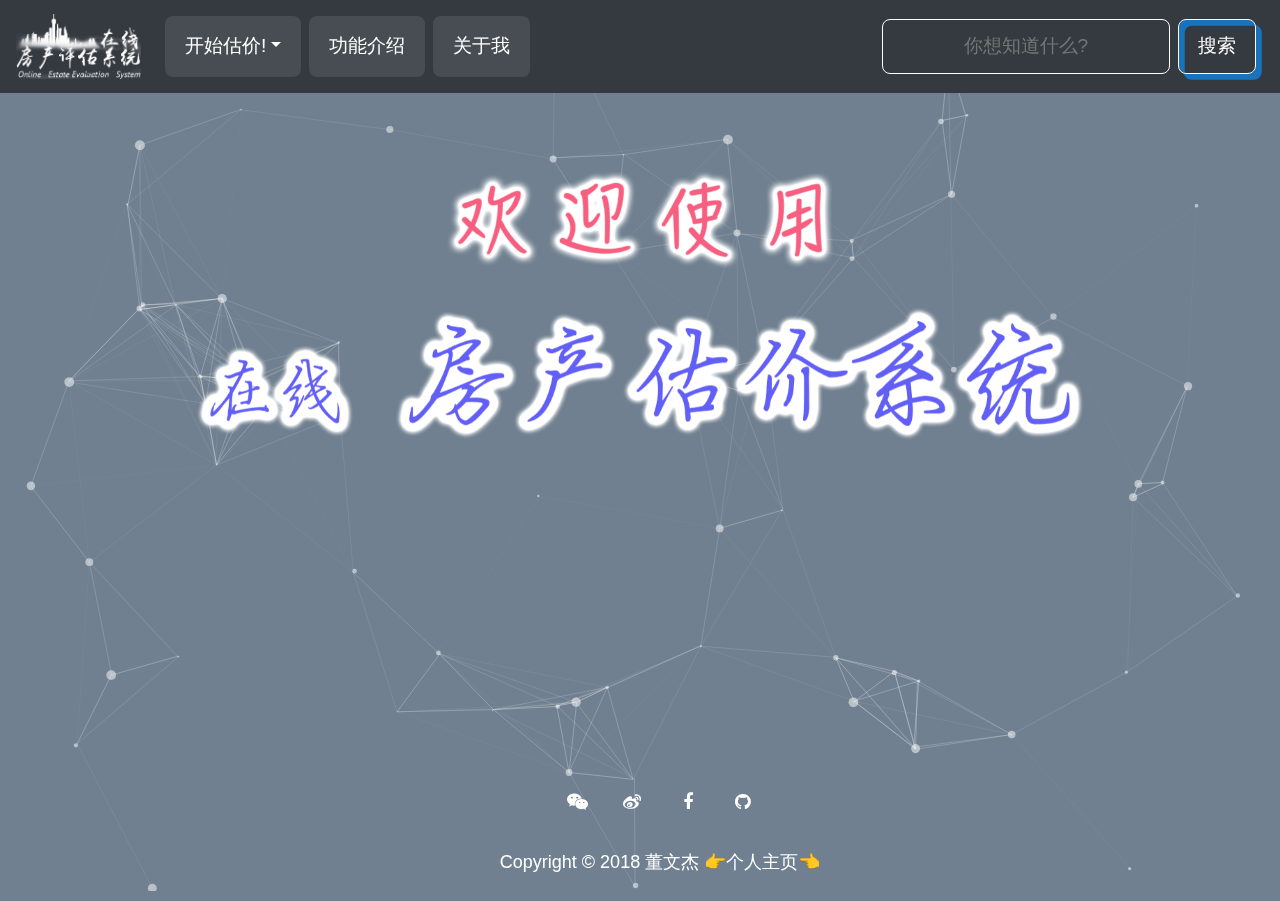
<file: EstateEvaluationOnline/index.html>
<!DOCTYPE html>
<html lang="en">
<head>
    <title>欢迎使用 在线房产估价系统！</title>
    <meta charset="utf-8"></meta>
    <meta name="viewport" content="width=device-width, initial-scale=1.0">
    <link rel="stylesheet" href="css/font-awesome.min.css">
    <link rel="stylesheet" href="css/bootstrap.min.css">
    <link rel="stylesheet" href="css/templatemo-style.css">
    <link rel="stylesheet" href="css/mycss.css">
    <link rel="stylesheet" href="css/buttons.css">
    <style> body {background: slategray;}</style>
    <script src="js/jquery-3.3.1.min.js"></script>
    <script src="js/bootstrap.min.js"></script>
    <link rel="stylesheet" type="text/css" href="css/button/component.css" />
    <script src="js/myjs.js" type="text/javascript"></script>
    <!--<script src="js/bootstrap.min.js"></script>-->
</head>




<body>
<header class="sticky-top fixed-top">
    <nav class="navbar navbar-expand-md bg-dark" role="navigation" >
        <a class="navbar-brand" href="index.html" >
            <img src="resources/logo.png" alt="Logo" style="width:125px">
        </a>

        <!--缩小页面时展示导航栏-->
        <button class="navbar-toggler" type="button" data-toggle="collapse" data-target="#navbarCollapse"
                aria-controls="navbarCollapse" aria-expanded="false" aria-label="Toggle navigation">
            <span class="navbar-toggler-icon"></span>
        </button>

        <div class="collapse navbar-collapse my-2 mr-2 sticky-top" id="navbarCollapse">
            <ul class="navbar-nav mr-auto">

                <!-- Dropdown -->
                <li class="ml-2 nav-item my-navibutton  " >
                    <a class="nav-link dropdown-toggle raise " href="index.html" id="navbardrop" data-toggle="dropdown">开始估价!</a>
                    <div class="dropdown-menu">
                        <a class="dropdown-item " href="elementary.html" style="font-size: larger">基础版</a>
                        <a class="dropdown-item " href="professional.html" style="font-size: larger">专家版</a>
                    </div>
                </li>

                <li class="ml-2 nav-item my-navibutton raise" >
                    <a class="nav-link" href="introduction.html" >功能介绍</a>
                </li>
                <li class="ml-2 nav-item my-navibutton raise" >
                    <a class="nav-link" href="http://144.168.62.45" >关于我</a>
                </li>
            </ul>

            <form class="form-inline">
                <input class="my-form-control col-auto mr-2" type="text" placeholder="你想知道什么?" aria-label="Search"
                       style="text-align: center;" required/>
                <button class="btn my-form-control  offset " type="submit">搜索</button>
            </form>
        </div>
    </nav>
</header>
<div id="particles-js"></div>
<ul class="cb-slideshow">
    <li></li>
    <li></li>
    <li></li>
    <li></li>
    <li></li>
    <li></li>
</ul>



<div class="container  align-content-center ">
    <div class="h2 text-center mb-3" style=" color: #80bdff">
        <br><br>
        <img class="sticky-top" src="resources/欢迎使用.png" id="welcome" style="height: 35%; width: 35%;" >
        <br><br>
        <img class="sticky-top" src="resources/在线房产估价系统.png" id="online" style="height: 80%; width: 80%;">
        <script>
            var img = document.getElementById("welcome");
            img.style.display = "inline";
            // setTimeout(function() {img.style.display = "none";},200);
            // setTimeout(function() {img.style.display = "inline";},250);
        </script>
        <script>
            var img2 = document.getElementById("online");
            img2.style.display = "inline";
            setTimeout(function() {img2.style.display = "none";},1000);
            setTimeout(function() {img2.style.display = "inline";},1500);
            setTimeout(function() {img2.style.display = "none";},2000);
            setTimeout(function() {img2.style.display = "inline";},2500);
        </script>
    </div>

    <!--按钮涟漪效果-->
    <div style="height: 0; width: 0; position: absolute; visibility: hidden;" aria-hidden="true">
        <svg version="1.1" xmlns="http://www.w3.org/2000/svg" xmlns:xlink="http://www.w3.org/1999/xlink" focusable="false">
            <symbol id="ripply-scott" viewBox="0 0 100 100">
                <circle id="ripple-shape" cx="1" cy="1" r="1" />
            </symbol>
        </svg>
    </div>
</div>
<br>
<div id="container">
    <div class="container mb-2" style="width: 70%;">
        <div class="container sticky-top align-content-center text-center"
             style=" background-color: rgba(243, 250, 245, 0.22) !important; border-radius: 2.0rem;" >
            <img src="resources/选择身份.png" id="select" style="height: 55%; width: 55%;">
            <div class="row justify-content-center">
                <a href="elementary.html" >
                    <img src="resources/买卖房者.png" class="raise"  >
                </a>
                <!--style="height: 15%; width: 20%;"-->

                <div class="col-2"></div>

                <a href="professional.html">
                    <img src="resources/专业人员.png" class="raise" >
                </a>

            </div>
        </div>
    </div>
</div>



<script>
    var container = document.getElementById("container");
    container.style.display = "none";
    setTimeout(function() {container.style.display = "inline";},3000);
</script>

<div class="footer-link my-2">
    <p class="tm-social-icons-container text-xs-center">
        <a href="http://mp.weixin.qq.com" class="tm-social-link"><i class="fa fa-wechat"></i></a>
        <a href="#" class="tm-social-link"><i class="fa fa-weibo"></i></a>
        <a href="#" class="tm-social-link"><i class="fa fa-facebook"></i></a>
        <a href="https://github.com/dddwj" class="tm-social-link"><i class="fa fa-github"></i></a>
    </p>
    <p>Copyright © 2018 董文杰  <a href="http://144.168.62.45" target="_blank" title="Personal Website">👉个人主页👈</a> </p>
</div>




</body>


<script src="js/button/TweenMax.min.js"></script>
<script src="js/button/ripple-config.js"></script>

<script type="text/javascript" src="js/particles.js"></script>
<script type="text/javascript" src="js/app.js"></script>

</html>
</file>
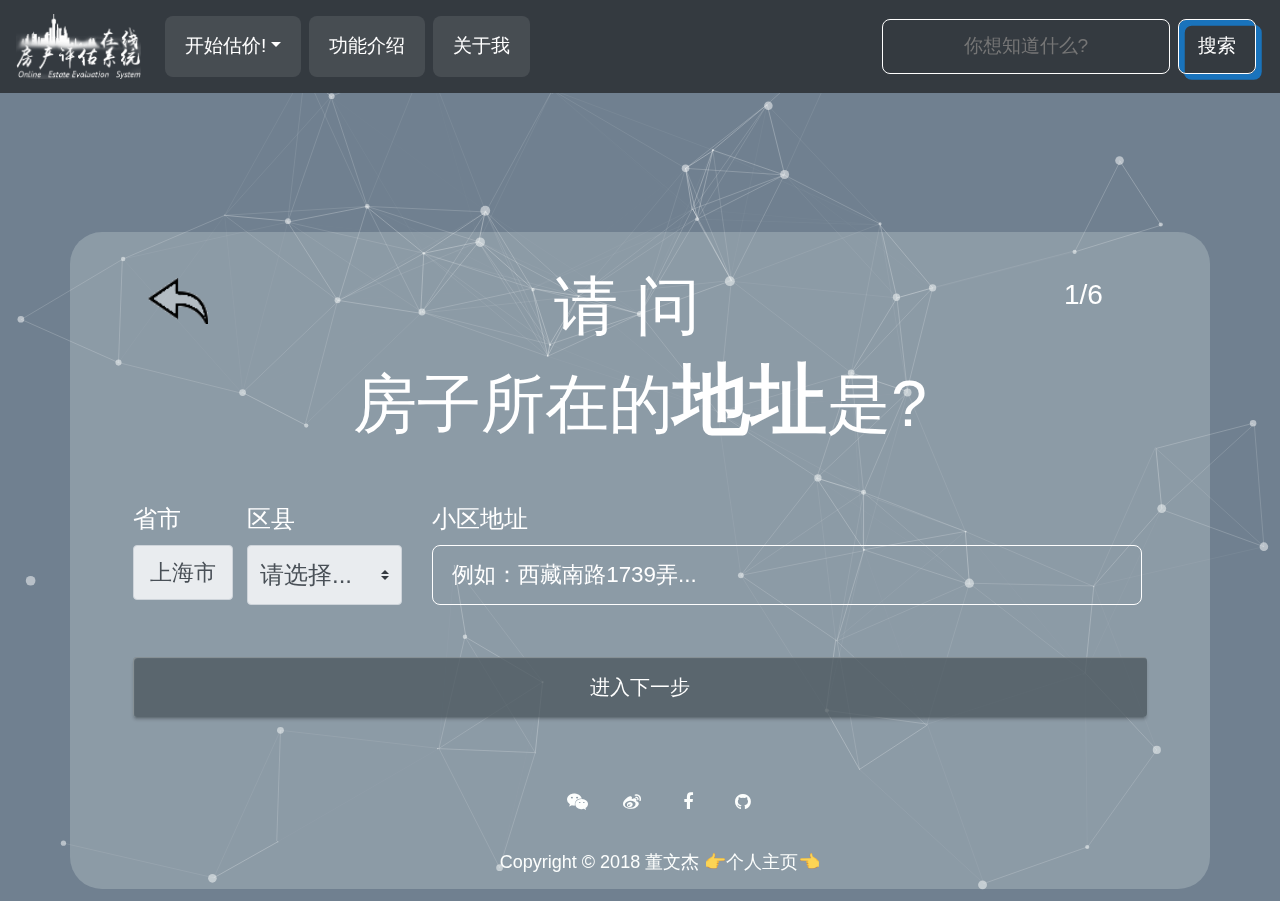
<file: EstateEvaluationOnline/elementary.html>
<!DOCTYPE html>
<html lang="en">
<head>
    <title>基础版 · 在线房产估价系统</title>
    <meta charset="utf-8"></meta>
    <meta name="viewport" content="width=device-width, initial-scale=1.0">
    <link rel="stylesheet" href="css/font-awesome.min.css">
    <link rel="stylesheet" href="css/bootstrap.min.css">
    <link rel="stylesheet" href="css/templatemo-style.css">
    <link rel="stylesheet" href="css/mycss.css">
    <link rel="stylesheet" href="css/buttons.css">
    <style> body {background: slategray;}</style>
    <script src="js/jquery-3.3.1.min.js"></script>
    <script src="js/bootstrap.min.js"></script>
    <link rel="stylesheet" type="text/css" href="css/button/component.css" />
    <script src="js/myjs.js" type="text/javascript"></script>
    <!--<script src="js/bootstrap.min.js"></script>-->
</head>




<body>
<header class="sticky-top fixed-top">
    <nav class="navbar navbar-expand-md bg-dark" role="navigation" >
        <a class="navbar-brand" href="index.html" >
            <img src="resources/logo.png" alt="Logo" style="width:125px">
        </a>

        <!--缩小页面时展示导航栏-->
        <button class="navbar-toggler" type="button" data-toggle="collapse" data-target="#navbarCollapse"
                aria-controls="navbarCollapse" aria-expanded="false" aria-label="Toggle navigation">
            <span class="navbar-toggler-icon"></span>
        </button>

        <div class="collapse navbar-collapse my-2 mr-2 sticky-top" id="navbarCollapse">
            <ul class="navbar-nav mr-auto">

                <!-- Dropdown -->
                <li class="ml-2 nav-item my-navibutton  text-center" >
                    <a class="nav-link dropdown-toggle raise " href="index.html" id="navbardrop" data-toggle="dropdown">开始估价!</a>
                    <div class="dropdown-menu">
                        <a class="dropdown-item " href="elementary.html" style="font-size: larger">基础版</a>
                        <a class="dropdown-item " href="professional.html" style="font-size: larger">专家版</a>
                    </div>
                </li>

                <li class="ml-2 nav-item my-navibutton raise" >
                    <a class="nav-link" href="introduction.html" >功能介绍</a>
                </li>
                <li class="ml-2 nav-item my-navibutton raise" >
                    <a class="nav-link" href="http://144.168.62.45" >关于我</a>
                </li>
            </ul>

            <form class="form-inline">
                <input class="my-form-control col-auto mr-2" type="text" placeholder="你想知道什么?" aria-label="Search"
                       style="text-align: center;" required/>
                <button class="btn my-form-control  offset " type="submit">搜索</button>
            </form>
        </div>
    </nav>
</header>
<div id="particles-js"></div>
<ul class="cb-slideshow">
    <li></li>
    <li></li>
    <li></li>
    <li></li>
    <li></li>
    <li></li>
</ul>



<div class="container  align-content-center ">
    <div class="h2 text-center mb-3" style=" color: #80bdff">
        <br><br>
        <!--<h2 class="">欢迎使用</h2>-->
        <!--<h2>在线房产估价系统 · 基础版</h2>-->
        <h2></h2><h2></h2>
        <br>
        <!--按钮涟漪效果-->
        <div style="height: 0; width: 0; position: absolute; visibility: hidden;" aria-hidden="true">
            <svg version="1.1" xmlns="http://www.w3.org/2000/svg" xmlns:xlink="http://www.w3.org/1999/xlink" focusable="false">
                <symbol id="ripply-scott" viewBox="0 0 100 100">
                    <circle id="ripple-shape" cx="1" cy="1" r="1" />
                </symbol>
            </svg>
        </div>
    </div>

</div>



<div class="container sticky-top align-content-center" style="background-color: rgba(243, 250, 245, 0.22) !important; border-radius: 2.0rem;" >
    <br>
    <div class="form-section ">
            <div>
                <div class="text-center mb-5">
                   <div class="row ml-5">
                       <div class="col-1" style="padding-top: 10px">
                           <a class="" href="index.html" >
                               <img src="resources/goBack.png" alt="goBack" style="width:60px">
                           </a>
                       </div>
                       <div class="col-9 mr-2">
                           <h1>
                               请 问
                           </h1>
                       </div>
                       <div class="col-1 " style="padding-top: 10px">
                           <h3>
                               1/6
                           </h3>
                       </div>

                   </div>

                    <h1>房子所在的<label style="font-weight: bold; font-size: larger">地址</label>是?</h1>
                </div>
            </div>


        <form class="form-horizontal" action="elementary2.html" method="post">
            <div class="row ml-5 mr-5 mb-5" style="width:100%;">
                <div class="" >
                    <label for="address" style="/*text-align: right; width:100%;*/">省市</label>
                    <div class="input-group-prepend ">
                        <!--<span class="input-group-text"  style="line-height:45px; font-size: inherit;">上海市</span>-->
                        <span class="my-input-group-text">上海市</span>
                    </div>
                </div>

                <div class="col-2" >
                    <label for="state" style="/*text-align: right; width:100%;*/">区县</label>
                    <select class="custom-select"  style="height:60px; background-color:#e9ecef;" id="state" required="" align="right" required/>
                        <option value="">请选择...</option>
                        <option>黄浦区</option>
                        <option>卢湾区</option>
                        <option>徐汇区</option>
                        <option>奉贤区</option>
                    </select>
                </div>

                <div class="col-8">
                    <label for="address">小区地址</label>
                    <input type="text" class="form-control" id="address" placeholder="例如：西藏南路1739弄..." value=""
                           style="/*width:100%;*/" required/>
                </div>
                <br><br><br>
            </div>

            <div class="row ml-5 mr-5">
                <button type="submit" class="btn-primary btn-lg  button" style="height: 60px; width:100%; background-color: rgba(73,86,92,0.75);
                border-color: rgba(73,86,92,0.75); " id="js-ripple-btn">进入下一步
                    <svg class="ripple-obj" id="js-ripple">
                        <use height="100" width="100" xlink:href="#ripply-scott" class="js-ripple"></use>
                    </svg>
                </button>
            </div>
        </form>
        <br><br>
    </div>
</div>



<div class="footer-link my-2">
    <p class="tm-social-icons-container text-xs-center">
        <a href="http://mp.weixin.qq.com" class="tm-social-link"><i class="fa fa-wechat"></i></a>
        <a href="#" class="tm-social-link"><i class="fa fa-weibo"></i></a>
        <a href="#" class="tm-social-link"><i class="fa fa-facebook"></i></a>
        <a href="https://github.com/dddwj" class="tm-social-link"><i class="fa fa-github"></i></a>
    </p>
    <p>Copyright © 2018 董文杰  <a href="http://144.168.62.45" target="_blank" title="Personal Website">👉个人主页👈</a> </p>
</div>




</body>


<script src="js/button/TweenMax.min.js"></script>
<script src="js/button/ripple-config.js"></script>

<script type="text/javascript" src="js/particles.js"></script>
<script type="text/javascript" src="js/app.js"></script>

</html>
</file>
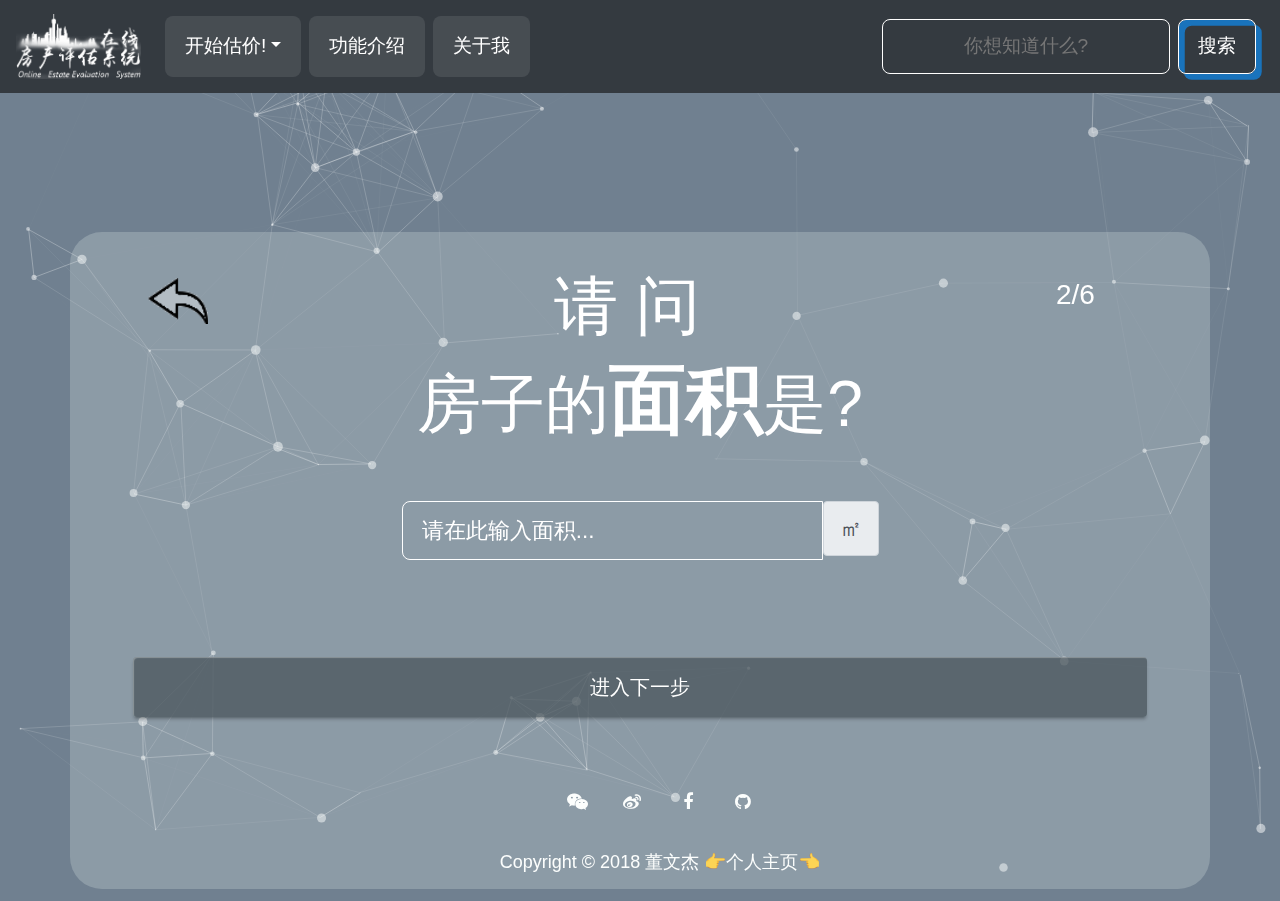
<file: EstateEvaluationOnline/elementary2.html>
<!DOCTYPE html>
<html lang="en">
<head>
    <title>基础版 · 在线房产估价系统</title>
    <meta charset="utf-8"></meta>
    <meta name="viewport" content="width=device-width, initial-scale=1.0">
    <link rel="stylesheet" href="css/font-awesome.min.css">
    <link rel="stylesheet" href="css/bootstrap.min.css">
    <link rel="stylesheet" href="css/templatemo-style.css">
    <link rel="stylesheet" href="css/mycss.css">
    <link rel="stylesheet" href="css/buttons.css">
    <style> body {background: slategray;}</style>
    <script src="js/jquery-3.3.1.min.js"></script>
    <script src="js/bootstrap.min.js"></script>
    <link rel="stylesheet" type="text/css" href="css/button/component.css" />
    <script src="js/myjs.js" type="text/javascript"></script>
    <!--<script src="js/bootstrap.min.js"></script>-->
</head>




<body>
<header class="sticky-top fixed-top">
    <nav class="navbar navbar-expand-md bg-dark" role="navigation" >
        <a class="navbar-brand" href="index.html" >
            <img src="resources/logo.png" alt="Logo" style="width:125px">
        </a>

        <!--缩小页面时展示导航栏-->
        <button class="navbar-toggler" type="button" data-toggle="collapse" data-target="#navbarCollapse"
                aria-controls="navbarCollapse" aria-expanded="false" aria-label="Toggle navigation">
            <span class="navbar-toggler-icon"></span>
        </button>

        <div class="collapse navbar-collapse my-2 mr-2 sticky-top" id="navbarCollapse">
            <ul class="navbar-nav mr-auto">

                <!-- Dropdown -->
                <li class="ml-2 nav-item my-navibutton  " >
                    <a class="nav-link dropdown-toggle raise " href="index.html" id="navbardrop" data-toggle="dropdown">开始估价!</a>
                    <div class="dropdown-menu">
                        <a class="dropdown-item " href="elementary.html" style="font-size: larger">基础版</a>
                        <a class="dropdown-item " href="professional.html" style="font-size: larger">专家版</a>
                    </div>
                </li>

                <li class="ml-2 nav-item my-navibutton raise" >
                    <a class="nav-link" href="introduction.html" >功能介绍</a>
                </li>
                <li class="ml-2 nav-item my-navibutton raise" >
                    <a class="nav-link" href="http://144.168.62.45" >关于我</a>
                </li>
            </ul>

            <form class="form-inline">
                <input class="my-form-control col-auto mr-2" type="text" placeholder="你想知道什么?" aria-label="Search"
                       style="text-align: center;" required/>
                <button class="btn my-form-control  offset " type="submit">搜索</button>
            </form>
        </div>
    </nav>
</header>
<div id="particles-js"></div>
<ul class="cb-slideshow">
<li></li>
<li></li>
<li></li>
<li></li>
<li></li>
<li></li>
</ul>



<div class="container  align-content-center ">
    <div class="h2 text-center mb-3" style=" color: #80bdff">
        <br><br>
        <!--<h2 class="">欢迎使用</h2>-->
        <!--<h2>在线房产估价系统 · 基础版</h2>-->
        <h2></h2><h2></h2>
        <br>
        <!--按钮涟漪效果-->
        <div style="height: 0; width: 0; position: absolute; visibility: hidden;" aria-hidden="true">
            <svg version="1.1" xmlns="http://www.w3.org/2000/svg" xmlns:xlink="http://www.w3.org/1999/xlink" focusable="false">
                <symbol id="ripply-scott" viewBox="0 0 100 100">
                    <circle id="ripple-shape" cx="1" cy="1" r="1" />
                </symbol>
            </svg>
        </div>
    </div>

</div>



<div class="container sticky-top align-content-center" style="background-color: rgba(243, 250, 245, 0.22) !important; border-radius: 2.0rem;" >
    <br>
    <div class="form-section ">
        <div>
            <div class="text-center mb-5">
                <div class="row ml-5">
                    <div class="col-1" style="padding-top: 10px">
                        <a class="" href="elementary.html" >
                            <img src="resources/goBack.png" alt="goBack" style="width:60px">
                        </a>
                    </div>
                    <div class="col-9">
                        <h1>
                            请 问
                        </h1>
                    </div>
                    <div class="col-1 " style="padding-top: 10px">
                        <h3>
                            2/6
                        </h3>
                    </div>
                </div>

                <h1>房子的<label style="font-weight: bold; font-size: larger">面积</label>是?</h1>
            </div>
        </div>


        <form class="form-horizontal" action="elementary3.html" method="post">
            <div class="row ml-5 mr-5 mb-5 justify-content-center" style="">
                <div class="input-group col-6">
                    <input type="number" class="form-control justify-content-center" id="square" placeholder="请在此输入面积..." value=""
                           style="height: 55%" required/>
                    <span class="my-input-group-text">㎡</span>
                </div>
                <br><br><br>
            </div>

            <div class="row ml-5 mr-5">
                <button type="submit" class="btn-primary btn-lg  button" style="height: 60px; width:100%; background-color: rgba(73,86,92,0.75);
                border-color: rgba(73,86,92,0.75); " id="js-ripple-btn"  >进入下一步
                    <svg class="ripple-obj" id="js-ripple">
                        <use height="100" width="100" xlink:href="#ripply-scott" class="js-ripple"></use>
                    </svg>
                </button>
            </div>
        </form>
        <br><br>
    </div>
</div>



<div class="footer-link my-2">
    <p class="tm-social-icons-container text-xs-center">
        <a href="http://mp.weixin.qq.com" class="tm-social-link"><i class="fa fa-wechat"></i></a>
        <a href="#" class="tm-social-link"><i class="fa fa-weibo"></i></a>
        <a href="#" class="tm-social-link"><i class="fa fa-facebook"></i></a>
        <a href="https://github.com/dddwj" class="tm-social-link"><i class="fa fa-github"></i></a>
    </p>
    <p>Copyright © 2018 董文杰  <a href="http://144.168.62.45" target="_blank" title="Personal Website">👉个人主页👈</a> </p>
</div>




</body>


<script src="js/button/TweenMax.min.js"></script>
<script src="js/button/ripple-config.js"></script>

<script type="text/javascript" src="js/particles.js"></script>
<script type="text/javascript" src="js/app.js"></script>

</html>
</file>
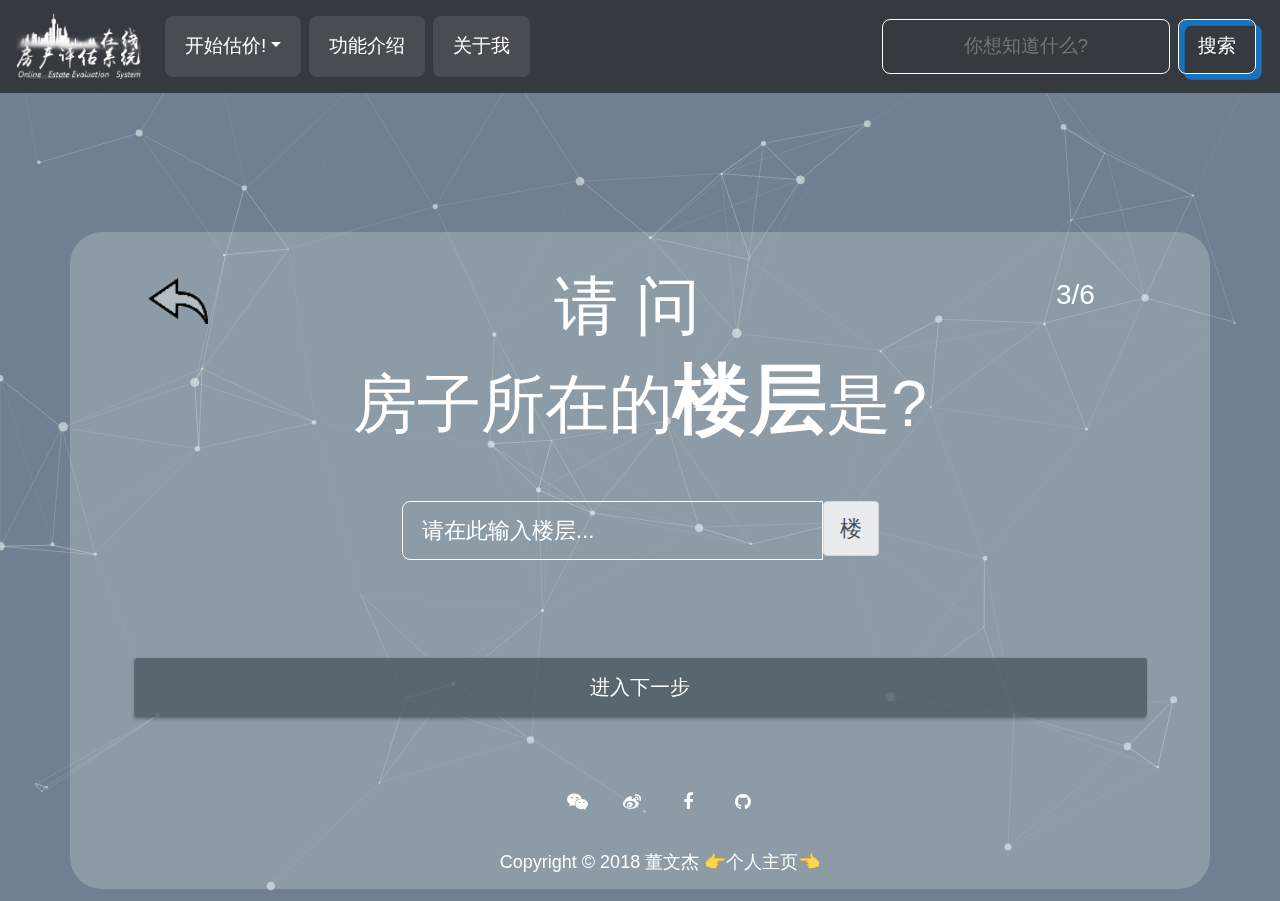
<file: EstateEvaluationOnline/elementary3.html>
<!DOCTYPE html>
<html lang="en">
<head>
    <title>基础版 · 在线房产估价系统</title>
    <meta charset="utf-8"></meta>
    <meta name="viewport" content="width=device-width, initial-scale=1.0">
    <link rel="stylesheet" href="css/font-awesome.min.css">
    <link rel="stylesheet" href="css/bootstrap.min.css">
    <link rel="stylesheet" href="css/templatemo-style.css">
    <link rel="stylesheet" href="css/mycss.css">
    <link rel="stylesheet" href="css/buttons.css">
    <style> body {background: slategray;}</style>
    <script src="js/jquery-3.3.1.min.js"></script>
    <script src="js/bootstrap.min.js"></script>
    <link rel="stylesheet" type="text/css" href="css/button/component.css" />
    <script src="js/myjs.js" type="text/javascript"></script>
    <!--<script src="js/bootstrap.min.js"></script>-->
</head>




<body>
<header class="sticky-top fixed-top">
    <nav class="navbar navbar-expand-md bg-dark" role="navigation" >
        <a class="navbar-brand" href="index.html" >
            <img src="resources/logo.png" alt="Logo" style="width:125px">
        </a>

        <!--缩小页面时展示导航栏-->
        <button class="navbar-toggler" type="button" data-toggle="collapse" data-target="#navbarCollapse"
                aria-controls="navbarCollapse" aria-expanded="false" aria-label="Toggle navigation">
            <span class="navbar-toggler-icon"></span>
        </button>

        <div class="collapse navbar-collapse my-2 mr-2 sticky-top" id="navbarCollapse">
            <ul class="navbar-nav mr-auto">

                <!-- Dropdown -->
                <li class="ml-2 nav-item my-navibutton  " >
                    <a class="nav-link dropdown-toggle raise " href="index.html" id="navbardrop" data-toggle="dropdown">开始估价!</a>
                    <div class="dropdown-menu">
                        <a class="dropdown-item " href="elementary.html" style="font-size: larger">基础版</a>
                        <a class="dropdown-item " href="professional.html" style="font-size: larger">专家版</a>
                    </div>
                </li>

                <li class="ml-2 nav-item my-navibutton raise" >
                    <a class="nav-link" href="introduction.html" >功能介绍</a>
                </li>
                <li class="ml-2 nav-item my-navibutton raise" >
                    <a class="nav-link" href="http://144.168.62.45" >关于我</a>
                </li>
            </ul>

            <form class="form-inline">
                <input class="my-form-control col-auto mr-2" type="text" placeholder="你想知道什么?" aria-label="Search"
                       style="text-align: center;" required/>
                <button class="btn my-form-control  offset " type="submit">搜索</button>
            </form>
        </div>
    </nav>
</header>
<div id="particles-js"></div>
<ul class="cb-slideshow">
<li></li>
<li></li>
<li></li>
<li></li>
<li></li>
<li></li>
</ul>



<div class="container  align-content-center ">
    <div class="h2 text-center mb-3" style=" color: #80bdff">
        <br><br>
        <!--<h2 class="">欢迎使用</h2>-->
        <!--<h2>在线房产估价系统 · 基础版</h2>-->
        <h2></h2><h2></h2>
        <br>
        <!--按钮涟漪效果-->
        <div style="height: 0; width: 0; position: absolute; visibility: hidden;" aria-hidden="true">
            <svg version="1.1" xmlns="http://www.w3.org/2000/svg" xmlns:xlink="http://www.w3.org/1999/xlink" focusable="false">
                <symbol id="ripply-scott" viewBox="0 0 100 100">
                    <circle id="ripple-shape" cx="1" cy="1" r="1" />
                </symbol>
            </svg>
        </div>
    </div>

</div>



<div class="container sticky-top align-content-center" style="background-color: rgba(243, 250, 245, 0.22) !important; border-radius: 2.0rem;" >
    <br>
    <div class="form-section ">
        <div>
            <div class="text-center mb-5">
                <div class="row ml-5">
                    <div class="col-1" style="padding-top: 10px">
                        <a class="" href="elementary2.html" >
                            <img src="resources/goBack.png" alt="goBack" style="width:60px">
                        </a>
                    </div>
                    <div class="col-9">
                        <h1>
                            请 问
                        </h1>
                    </div>
                    <div class="col-1 " style="padding-top: 10px">
                        <h3>
                            3/6
                        </h3>
                    </div>
                </div>

                <h1>房子所在的<label style="font-weight: bold; font-size: larger">楼层</label>是?</h1>
            </div>
        </div>


        <form class="form-horizontal" action="elementary4.html" method="post">
            <div class="row ml-5 mr-5 mb-5 justify-content-center" style="">
                <div class="input-group col-6">
                    <input type="number" class="form-control justify-content-center" id="floor" placeholder="请在此输入楼层..." value=""
                           style="height: 55%" required/>
                    <span class="my-input-group-text">楼</span>
                </div>
                <br><br><br>
            </div>

            <div class="row ml-5 mr-5">
                <button type="submit" class="btn-primary btn-lg  button" style="height: 60px; width:100%; background-color: rgba(73,86,92,0.75);
                border-color: rgba(73,86,92,0.75); " id="js-ripple-btn"  >进入下一步
                    <svg class="ripple-obj" id="js-ripple">
                        <use height="100" width="100" xlink:href="#ripply-scott" class="js-ripple"></use>
                    </svg>
                </button>
            </div>
        </form>
        <br><br>
    </div>
</div>



<div class="footer-link my-2">
    <p class="tm-social-icons-container text-xs-center">
        <a href="http://mp.weixin.qq.com" class="tm-social-link"><i class="fa fa-wechat"></i></a>
        <a href="#" class="tm-social-link"><i class="fa fa-weibo"></i></a>
        <a href="#" class="tm-social-link"><i class="fa fa-facebook"></i></a>
        <a href="https://github.com/dddwj" class="tm-social-link"><i class="fa fa-github"></i></a>
    </p>
    <p>Copyright © 2018 董文杰  <a href="http://144.168.62.45" target="_blank" title="Personal Website">👉个人主页👈</a> </p>
</div>




</body>


<script src="js/button/TweenMax.min.js"></script>
<script src="js/button/ripple-config.js"></script>

<script type="text/javascript" src="js/particles.js"></script>
<script type="text/javascript" src="js/app.js"></script>

</html>
</file>
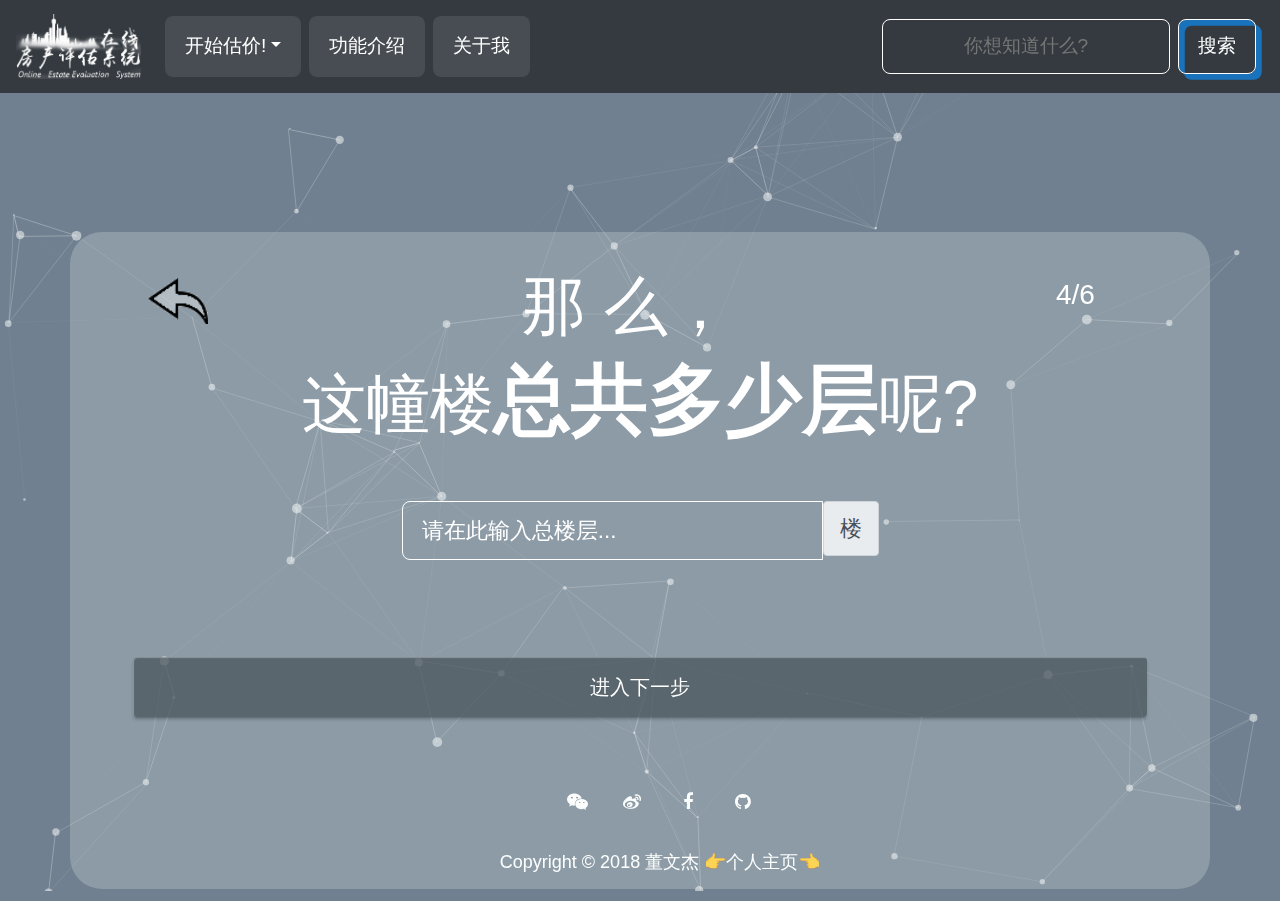
<file: EstateEvaluationOnline/elementary4.html>
<!DOCTYPE html>
<html lang="en">
<head>
    <title>基础版 · 在线房产估价系统</title>
    <meta charset="utf-8"></meta>
    <meta name="viewport" content="width=device-width, initial-scale=1.0">
    <link rel="stylesheet" href="css/font-awesome.min.css">
    <link rel="stylesheet" href="css/bootstrap.min.css">
    <link rel="stylesheet" href="css/templatemo-style.css">
    <link rel="stylesheet" href="css/mycss.css">
    <link rel="stylesheet" href="css/buttons.css">
    <style> body {background: slategray;}</style>
    <script src="js/jquery-3.3.1.min.js"></script>
    <script src="js/bootstrap.min.js"></script>
    <link rel="stylesheet" type="text/css" href="css/button/component.css" />
    <script src="js/myjs.js" type="text/javascript"></script>
    <!--<script src="js/bootstrap.min.js"></script>-->
</head>




<body>
<header class="sticky-top fixed-top">
    <nav class="navbar navbar-expand-md bg-dark" role="navigation" >
        <a class="navbar-brand" href="index.html" >
            <img src="resources/logo.png" alt="Logo" style="width:125px">
        </a>

        <!--缩小页面时展示导航栏-->
        <button class="navbar-toggler" type="button" data-toggle="collapse" data-target="#navbarCollapse"
                aria-controls="navbarCollapse" aria-expanded="false" aria-label="Toggle navigation">
            <span class="navbar-toggler-icon"></span>
        </button>

        <div class="collapse navbar-collapse my-2 mr-2 sticky-top" id="navbarCollapse">
            <ul class="navbar-nav mr-auto">

                <!-- Dropdown -->
                <li class="ml-2 nav-item my-navibutton  " >
                    <a class="nav-link dropdown-toggle raise " href="index.html" id="navbardrop" data-toggle="dropdown">开始估价!</a>
                    <div class="dropdown-menu">
                        <a class="dropdown-item " href="elementary.html" style="font-size: larger">基础版</a>
                        <a class="dropdown-item " href="professional.html" style="font-size: larger">专家版</a>
                    </div>
                </li>

                <li class="ml-2 nav-item my-navibutton raise" >
                    <a class="nav-link" href="introduction.html" >功能介绍</a>
                </li>
                <li class="ml-2 nav-item my-navibutton raise" >
                    <a class="nav-link" href="http://144.168.62.45" >关于我</a>
                </li>
            </ul>

            <form class="form-inline">
                <input class="my-form-control col-auto mr-2" type="text" placeholder="你想知道什么?" aria-label="Search"
                       style="text-align: center;" required/>
                <button class="btn my-form-control  offset " type="submit">搜索</button>
            </form>
        </div>
    </nav>
</header>
<div id="particles-js"></div>
<ul class="cb-slideshow">
<li></li>
<li></li>
<li></li>
<li></li>
<li></li>
<li></li>
</ul>



<div class="container  align-content-center ">
    <div class="h2 text-center mb-3" style=" color: #80bdff">
        <br><br>
        <!--<h2 class="">欢迎使用</h2>-->
        <!--<h2>在线房产估价系统 · 基础版</h2>-->
        <h2></h2><h2></h2>
        <br>
        <!--按钮涟漪效果-->
        <div style="height: 0; width: 0; position: absolute; visibility: hidden;" aria-hidden="true">
            <svg version="1.1" xmlns="http://www.w3.org/2000/svg" xmlns:xlink="http://www.w3.org/1999/xlink" focusable="false">
                <symbol id="ripply-scott" viewBox="0 0 100 100">
                    <circle id="ripple-shape" cx="1" cy="1" r="1" />
                </symbol>
            </svg>
        </div>
    </div>

</div>



<div class="container sticky-top align-content-center" style="background-color: rgba(243, 250, 245, 0.22) !important; border-radius: 2.0rem;" >
    <br>
    <div class="form-section ">
        <div>
            <div class="text-center mb-5">
                <div class="row ml-5">
                    <div class="col-1" style="padding-top: 10px">
                        <a class="" href="elementary3.html" >
                            <img src="resources/goBack.png" alt="goBack" style="width:60px">
                        </a>
                    </div>
                    <div class="col-9">
                        <h1>
                            那 么，
                        </h1>
                    </div>
                    <div class="col-1 " style="padding-top: 10px">
                        <h3>
                            4/6
                        </h3>
                    </div>

                </div>

                <h1>这幢楼<label style="font-weight: bold; font-size: larger">总共多少层</label>呢?</h1>
            </div>
        </div>


        <form class="form-horizontal" action="elementary5.html" method="post">
            <div class="row ml-5 mr-5 mb-5 justify-content-center" style="">
                <div class="input-group col-6">
                    <input type="number" class="form-control justify-content-center" id="maxfloor" placeholder="请在此输入总楼层..." value=""
                           style="height: 55%" required/>
                    <span class="my-input-group-text">楼</span>
                </div>
                <br><br><br>
            </div>

            <div class="row ml-5 mr-5">
                <button type="submit" class="btn-primary btn-lg  button" style="height: 60px; width:100%; background-color: rgba(73,86,92,0.75);
                border-color: rgba(73,86,92,0.75); " id="js-ripple-btn"  >进入下一步
                    <svg class="ripple-obj" id="js-ripple">
                        <use height="100" width="100" xlink:href="#ripply-scott" class="js-ripple"></use>
                    </svg>
                </button>
            </div>
        </form>
        <br><br>
    </div>
</div>



<div class="footer-link my-2">
    <p class="tm-social-icons-container text-xs-center">
        <a href="http://mp.weixin.qq.com" class="tm-social-link"><i class="fa fa-wechat"></i></a>
        <a href="#" class="tm-social-link"><i class="fa fa-weibo"></i></a>
        <a href="#" class="tm-social-link"><i class="fa fa-facebook"></i></a>
        <a href="https://github.com/dddwj" class="tm-social-link"><i class="fa fa-github"></i></a>
    </p>
    <p>Copyright © 2018 董文杰  <a href="http://144.168.62.45" target="_blank" title="Personal Website">👉个人主页👈</a> </p>
</div>




</body>


<script src="js/button/TweenMax.min.js"></script>
<script src="js/button/ripple-config.js"></script>

<script type="text/javascript" src="js/particles.js"></script>
<script type="text/javascript" src="js/app.js"></script>

</html>
</file>
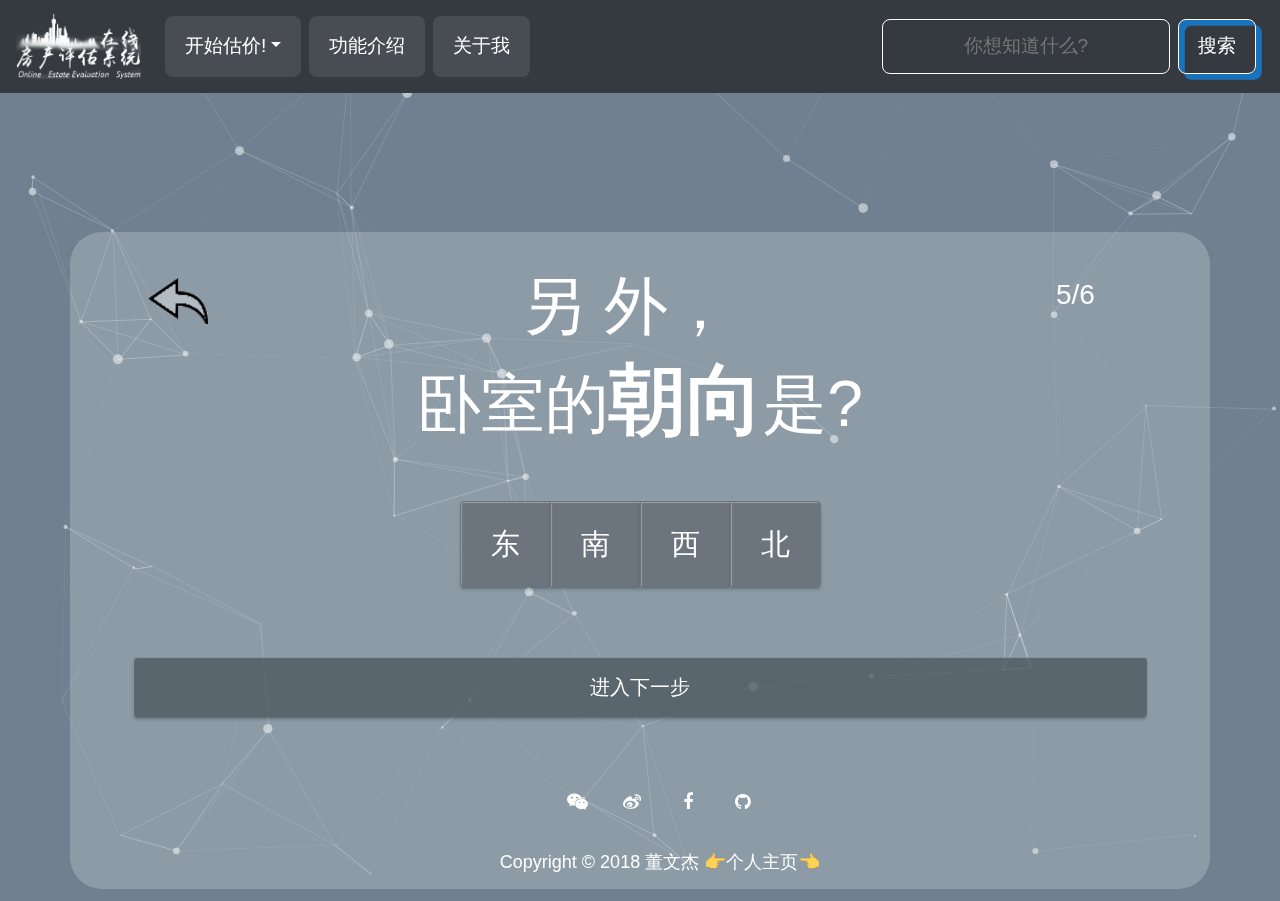
<file: EstateEvaluationOnline/elementary5.html>
<!DOCTYPE html>
<html lang="en">
<head>
    <title>基础版 · 在线房产估价系统</title>
    <meta charset="utf-8"></meta>
    <meta name="viewport" content="width=device-width, initial-scale=1.0">
    <link rel="stylesheet" href="css/font-awesome.min.css">
    <link rel="stylesheet" href="css/bootstrap.min.css">
    <link rel="stylesheet" href="css/templatemo-style.css">
    <link rel="stylesheet" href="css/mycss.css">
    <link rel="stylesheet" href="css/buttons.css">
    <style> body {background: slategray;}</style>
    <script src="js/jquery-3.3.1.min.js"></script>
    <!--<script src="https://cdn.bootcss.com/jquery/2.1.1/jquery.min.js"></script>-->
    <script src="js/bootstrap.min.js"></script>
    <!--<script src="https://cdn.bootcss.com/bootstrap/3.3.7/js/bootstrap.min.js"></script>-->
    <link rel="stylesheet" type="text/css" href="css/button/component.css" />
    <script src="js/myjs.js" type="text/javascript"></script>
    <!--<script src="js/bootstrap.min.js"></script>-->
</head>




<body>
<header class="sticky-top fixed-top">
    <nav class="navbar navbar-expand-md bg-dark" role="navigation" >
        <a class="navbar-brand" href="index.html" >
            <img src="resources/logo.png" alt="Logo" style="width:125px">
        </a>

        <!--缩小页面时展示导航栏-->
        <button class="navbar-toggler" type="button" data-toggle="collapse" data-target="#navbarCollapse"
                aria-controls="navbarCollapse" aria-expanded="false" aria-label="Toggle navigation">
            <span class="navbar-toggler-icon"></span>
        </button>

        <div class="collapse navbar-collapse my-2 mr-2 sticky-top" id="navbarCollapse">
            <ul class="navbar-nav mr-auto">

                <!-- Dropdown -->
                <li class="ml-2 nav-item my-navibutton  " >
                    <a class="nav-link dropdown-toggle raise " href="index.html" id="navbardrop" data-toggle="dropdown">开始估价!</a>
                    <div class="dropdown-menu">
                        <a class="dropdown-item " href="elementary.html" style="font-size: larger">基础版</a>
                        <a class="dropdown-item " href="professional.html" style="font-size: larger">专家版</a>
                    </div>
                </li>

                <li class="ml-2 nav-item my-navibutton raise" >
                    <a class="nav-link" href="introduction.html" >功能介绍</a>
                </li>
                <li class="ml-2 nav-item my-navibutton raise" >
                    <a class="nav-link" href="http://144.168.62.45" >关于我</a>
                </li>
            </ul>

            <form class="form-inline">
                <input class="my-form-control col-auto mr-2" type="text" placeholder="你想知道什么?" aria-label="Search"
                       style="text-align: center;" required/>
                <button class="btn my-form-control  offset " type="submit">搜索</button>
            </form>
        </div>
    </nav>
</header>
<div id="particles-js"></div>
<ul class="cb-slideshow">
<li></li>
<li></li>
<li></li>
<li></li>
<li></li>
<li></li>
</ul>



<div class="container  align-content-center ">
    <div class="h2 text-center mb-3" style=" color: #80bdff">
        <br><br>
        <!--<h2 class="">欢迎使用</h2>-->
        <!--<h2>在线房产估价系统 · 基础版</h2>-->
        <h2></h2><h2></h2>
        <br>
        <!--按钮涟漪效果-->
        <div style="height: 0; width: 0; position: absolute; visibility: hidden;" aria-hidden="true">
            <svg version="1.1" xmlns="http://www.w3.org/2000/svg" xmlns:xlink="http://www.w3.org/1999/xlink" focusable="false">
                <symbol id="ripply-scott" viewBox="0 0 100 100">
                    <circle id="ripple-shape" cx="1" cy="1" r="1" />
                </symbol>
            </svg>
        </div>
    </div>

</div>



<div class="container sticky-top align-content-center" style="background-color: rgba(243, 250, 245, 0.22) !important; border-radius: 2.0rem;" >
    <br>
    <div class="form-section ">
        <div>
            <div class="text-center mb-5">
                <div class="row ml-5">
                    <div class="col-1" style="padding-top: 10px">
                        <a class="" href="elementary4.html" >
                            <img src="resources/goBack.png" alt="goBack" style="width:60px">
                        </a>
                    </div>
                    <div class="col-9">
                        <h1>
                            另 外，
                        </h1>
                    </div>
                    <div class="col-1 " style="padding-top: 10px">
                        <h3>
                            5/6
                        </h3>
                    </div>

                </div>

                <h1>卧室的<label style="font-weight: bold; font-size: larger">朝向</label>是?</h1>
            </div>
        </div>


        <form class="form-horizontal" action="elementary6.html" method="post">
            <div class="row ml-5 mr-5 mb-5 justify-content-center" style="">
                <div class="btn-group" data-toggle="buttons">
                    <button type="button" class="btn btn-secondary" name="options" id="option1"
                            style="height:80%; font-size: larger;padding-left: 30px; padding-right: 30px; padding-top: 20px; padding-bottom: 20px;">
                        东
                    </button>
                    <button type="button" class="btn btn-secondary" name="options" id="option2"
                            style="height:80%; font-size: larger;padding-left: 30px; padding-right: 30px; padding-top: 20px; padding-bottom: 20px;">
                        南
                    </button>
                    <button type="button" class="btn btn-secondary" name="options" id="option3"
                            style="height:80%; font-size: larger;padding-left: 30px; padding-right: 30px; padding-top: 20px; padding-bottom: 20px;">
                        西
                    </button>
                    <button type="button" class="btn btn-secondary" name="options" id="option4"
                            style="height:80%; font-size: larger;padding-left: 30px; padding-right: 30px; padding-top: 20px; padding-bottom: 20px;">
                        北
                    </button>
                </div>
                        <!--<button class="btn btn-primary">-->
                            <!--<input type="radio" name="options" id="option1"> 东-->
                        <!--</button>-->
                        <!--<label class="btn btn-primary">-->
                            <!--<input type="radio" name="options" id="option2"> 南-->
                        <!--</label>-->
                        <!--<label class="btn btn-primary">-->
                            <!--<input type="radio" name="options" id="option3"> 西-->
                        <!--</label>-->
                        <!--<label class="btn btn-primary">-->
                            <!--<input type="radio" name="options" id="option4"> 北-->
                        <!--</label>-->
                <br><br><br>
            </div>


            <div class="row ml-5 mr-5">
                <button type="submit" class="btn-primary btn-lg  button" style="height: 60px; width:100%; background-color: rgba(73,86,92,0.75);
                border-color: rgba(73,86,92,0.75); " id="js-ripple-btn"  >进入下一步
                    <svg class="ripple-obj" id="js-ripple">
                        <use height="100" width="100" xlink:href="#ripply-scott" class="js-ripple"></use>
                    </svg>
                </button>
            </div>
        </form>
        <br><br>
    </div>
</div>



<div class="footer-link my-2">
    <p class="tm-social-icons-container text-xs-center">
        <a href="http://mp.weixin.qq.com" class="tm-social-link"><i class="fa fa-wechat"></i></a>
        <a href="#" class="tm-social-link"><i class="fa fa-weibo"></i></a>
        <a href="#" class="tm-social-link"><i class="fa fa-facebook"></i></a>
        <a href="https://github.com/dddwj" class="tm-social-link"><i class="fa fa-github"></i></a>
    </p>
    <p>Copyright © 2018 董文杰  <a href="http://144.168.62.45" target="_blank" title="Personal Website">👉个人主页👈</a> </p>
</div>




</body>


<script src="js/button/TweenMax.min.js"></script>
<script src="js/button/ripple-config.js"></script>

<script type="text/javascript" src="js/particles.js"></script>
<script type="text/javascript" src="js/app.js"></script>

</html>
</file>
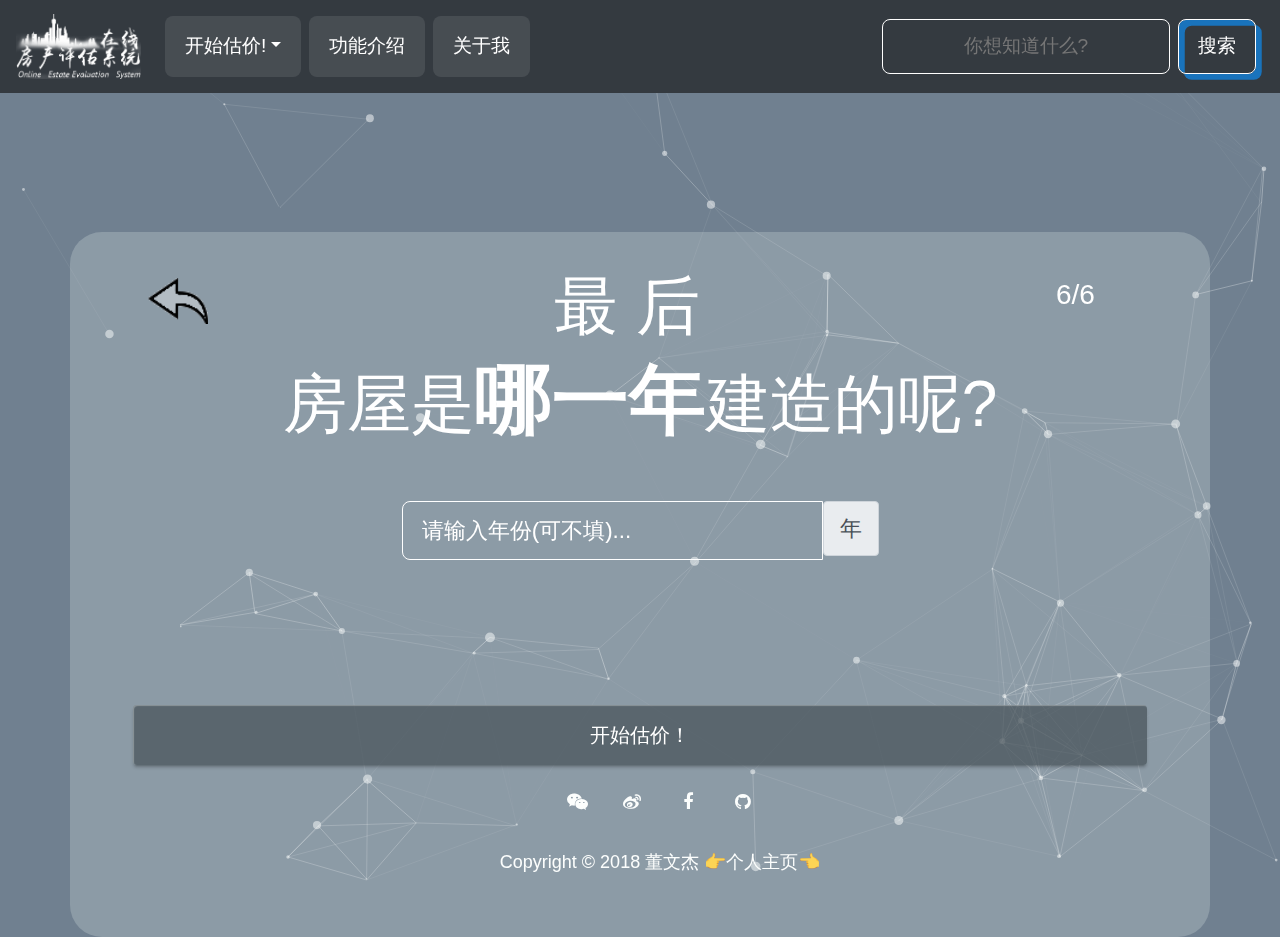
<file: EstateEvaluationOnline/elementary6.html>
<!DOCTYPE html>
<html lang="en">
<head>
    <title>基础版 · 在线房产估价系统</title>
    <meta charset="utf-8"></meta>
    <meta name="viewport" content="width=device-width, initial-scale=1.0">
    <link rel="stylesheet" href="css/font-awesome.min.css">
    <link rel="stylesheet" href="css/bootstrap.min.css">
    <link rel="stylesheet" href="css/templatemo-style.css">
    <link rel="stylesheet" href="css/mycss.css">
    <link rel="stylesheet" href="css/buttons.css">
    <style> body {background: slategray;}</style>
    <script src="js/jquery-3.3.1.min.js"></script>
    <!--<script src="https://cdn.bootcss.com/jquery/2.1.1/jquery.min.js"></script>-->
    <script src="js/bootstrap.min.js"></script>
    <!--<script src="https://cdn.bootcss.com/bootstrap/3.3.7/js/bootstrap.min.js"></script>-->
    <link rel="stylesheet" type="text/css" href="css/button/component.css" />
    <script src="js/myjs.js" type="text/javascript"></script>
    <!--<script src="js/bootstrap.min.js"></script>-->
</head>




<body>
<header class="sticky-top fixed-top">
    <nav class="navbar navbar-expand-md bg-dark" role="navigation" >
        <a class="navbar-brand" href="index.html" >
            <img src="resources/logo.png" alt="Logo" style="width:125px">
        </a>

        <!--缩小页面时展示导航栏-->
        <button class="navbar-toggler" type="button" data-toggle="collapse" data-target="#navbarCollapse"
                aria-controls="navbarCollapse" aria-expanded="false" aria-label="Toggle navigation">
            <span class="navbar-toggler-icon"></span>
        </button>

        <div class="collapse navbar-collapse my-2 mr-2 sticky-top" id="navbarCollapse">
            <ul class="navbar-nav mr-auto">

                <!-- Dropdown -->
                <li class="ml-2 nav-item my-navibutton  " >
                    <a class="nav-link dropdown-toggle raise " href="index.html" id="navbardrop" data-toggle="dropdown">开始估价!</a>
                    <div class="dropdown-menu">
                        <a class="dropdown-item " href="elementary.html" style="font-size: larger">基础版</a>
                        <a class="dropdown-item " href="professional.html" style="font-size: larger">专家版</a>
                    </div>
                </li>

                <li class="ml-2 nav-item my-navibutton raise" >
                    <a class="nav-link" href="introduction.html" >功能介绍</a>
                </li>
                <li class="ml-2 nav-item my-navibutton raise" >
                    <a class="nav-link" href="http://144.168.62.45" >关于我</a>
                </li>
            </ul>

            <form class="form-inline">
                <input class="my-form-control col-auto mr-2" type="text" placeholder="你想知道什么?" aria-label="Search"
                       style="text-align: center;" required/>
                <button class="btn my-form-control  offset " type="submit">搜索</button>
            </form>
        </div>
    </nav>
</header>
<div id="particles-js"></div>
<ul class="cb-slideshow">
<li></li>
<li></li>
<li></li>
<li></li>
<li></li>
<li></li>
</ul>



<div class="container  align-content-center ">
    <div class="h2 text-center mb-3" style=" color: #80bdff">
        <br><br>
        <!--<h2 class="">欢迎使用</h2>-->
        <!--<h2>在线房产估价系统 · 基础版</h2>-->
        <h2></h2><h2></h2>
        <br>
        <!--按钮涟漪效果-->
        <div style="height: 0; width: 0; position: absolute; visibility: hidden;" aria-hidden="true">
            <svg version="1.1" xmlns="http://www.w3.org/2000/svg" xmlns:xlink="http://www.w3.org/1999/xlink" focusable="false">
                <symbol id="ripply-scott" viewBox="0 0 100 100">
                    <circle id="ripple-shape" cx="1" cy="1" r="1" />
                </symbol>
            </svg>
        </div>
    </div>

</div>



<div class="container sticky-top align-content-center" style="background-color: rgba(243, 250, 245, 0.22) !important; border-radius: 2.0rem;" >
    <br>
    <div class="form-section ">
        <div>
            <div class="text-center mb-5">
                <div class="row ml-5">
                    <div class="col-1" style="padding-top: 10px">
                        <a class="" href="elementary5.html" >
                            <img src="resources/goBack.png" alt="goBack" style="width:60px">
                        </a>
                    </div>
                    <div class="col-9">
                        <h1>
                            最 后
                        </h1>
                    </div>
                    <div class="col-1 " style="padding-top: 10px">
                        <h3>
                            6/6
                        </h3>
                    </div>

                </div>

                <h1>房屋是<label style="font-weight: bold; font-size: larger">哪一年</label>建造的呢?</h1>
            </div>
        </div>


        <form class="form-horizontal" action="pleasewait.html" method="post">
            <div class="row ml-5 mr-5 mb-5 justify-content-center" style="">
                <div class="input-group col-6">
                    <input type="number" class="form-control justify-content-center" id="year" placeholder="请输入年份(可不填)..." value=""
                           style="height: 55%" />
                    <span class="my-input-group-text">年</span>
                </div>
                <br><br><br>
            </div>

            <div class="row ml-5 mr-5 mb-5 justify-content-center">

            </div>


            <div class="row ml-5 mr-5">
                <button type="submit" class="btn-primary btn-lg  button" style="height: 60px; width:100%; background-color: rgba(73,86,92,0.75);
                border-color: rgba(73,86,92,0.75); " id="js-ripple-btn"  >开始估价！
                    <svg class="ripple-obj" id="js-ripple">
                        <use height="100" width="100" xlink:href="#ripply-scott" class="js-ripple"></use>
                    </svg>
                </button>

            </div>
        </form>
        <br><br>
    </div>
</div>



<div class="footer-link my-2">
    <p class="tm-social-icons-container text-xs-center">
        <a href="http://mp.weixin.qq.com" class="tm-social-link"><i class="fa fa-wechat"></i></a>
        <a href="#" class="tm-social-link"><i class="fa fa-weibo"></i></a>
        <a href="#" class="tm-social-link"><i class="fa fa-facebook"></i></a>
        <a href="https://github.com/dddwj" class="tm-social-link"><i class="fa fa-github"></i></a>
    </p>
    <p>Copyright © 2018 董文杰  <a href="http://144.168.62.45" target="_blank" title="Personal Website">👉个人主页👈</a> </p>
</div>




</body>


<script src="js/button/TweenMax.min.js"></script>
<script src="js/button/ripple-config.js"></script>

<script type="text/javascript" src="js/particles.js"></script>
<script type="text/javascript" src="js/app.js"></script>

</html>
</file>
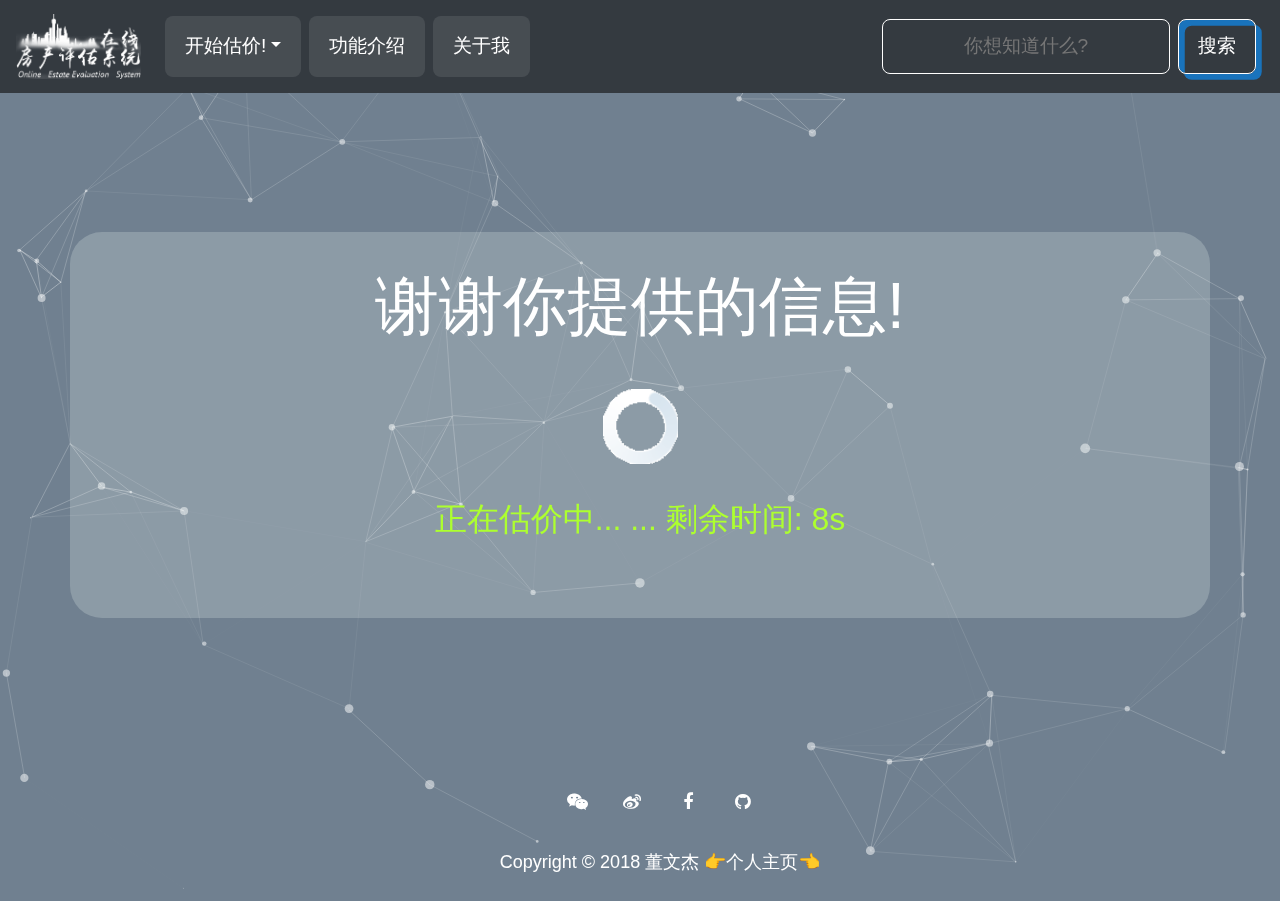
<file: EstateEvaluationOnline/pleasewait.html>
<!DOCTYPE html>
<html lang="en">
<head>
    <title>估价中... · 在线房产估价系统</title>
    <meta charset="utf-8"></meta>
    <meta name="viewport" content="width=device-width, initial-scale=1.0">
    <link rel="stylesheet" href="css/font-awesome.min.css">
    <link rel="stylesheet" href="css/bootstrap.min.css">
    <link rel="stylesheet" href="css/templatemo-style.css">
    <link rel="stylesheet" href="css/mycss.css">
    <link rel="stylesheet" href="css/buttons.css">
    <style> body {background: slategray;}</style>
    <script src="js/jquery-3.3.1.min.js"></script>
    <!--<script src="https://cdn.bootcss.com/jquery/2.1.1/jquery.min.js"></script>-->
    <script src="js/bootstrap.min.js"></script>
    <!--<script src="https://cdn.bootcss.com/bootstrap/3.3.7/js/bootstrap.min.js"></script>-->
    <link rel="stylesheet" type="text/css" href="css/button/component.css" />
    <script src="js/myjs.js" type="text/javascript"></script>
    <!--<script src="js/bootstrap.min.js"></script>-->
</head>




<body>
<header class="sticky-top fixed-top">
    <nav class="navbar navbar-expand-md bg-dark" role="navigation" >
        <a class="navbar-brand" href="index.html" >
            <img src="resources/logo.png" alt="Logo" style="width:125px">
        </a>

        <!--缩小页面时展示导航栏-->
        <button class="navbar-toggler" type="button" data-toggle="collapse" data-target="#navbarCollapse"
                aria-controls="navbarCollapse" aria-expanded="false" aria-label="Toggle navigation">
            <span class="navbar-toggler-icon"></span>
        </button>

        <div class="collapse navbar-collapse my-2 mr-2 sticky-top" id="navbarCollapse">
            <ul class="navbar-nav mr-auto">

                <!-- Dropdown -->
                <li class="ml-2 nav-item my-navibutton  " >
                    <a class="nav-link dropdown-toggle raise " href="index.html" id="navbardrop" data-toggle="dropdown">开始估价!</a>
                    <div class="dropdown-menu">
                        <a class="dropdown-item " href="elementary.html" style="font-size: larger">基础版</a>
                        <a class="dropdown-item " href="professional.html" style="font-size: larger">专家版</a>
                    </div>
                </li>

                <li class="ml-2 nav-item my-navibutton raise" >
                    <a class="nav-link" href="introduction.html" >功能介绍</a>
                </li>
                <li class="ml-2 nav-item my-navibutton raise" >
                    <a class="nav-link" href="http://144.168.62.45" >关于我</a>
                </li>
            </ul>

            <form class="form-inline">
                <input class="my-form-control col-auto mr-2" type="text" placeholder="你想知道什么?" aria-label="Search"
                       style="text-align: center;" required/>
                <button class="btn my-form-control  offset " type="submit">搜索</button>
            </form>
        </div>
    </nav>
</header>
<div id="particles-js"></div>
<ul class="cb-slideshow">
<li></li>
<li></li>
<li></li>
<li></li>
<li></li>
<li></li>
</ul>



<div class="container  align-content-center ">
    <div class="h2 text-center mb-3" style=" color: #80bdff">
        <br><br>
        <!--<h2 class="">欢迎使用</h2>-->
        <!--<h2>在线房产估价系统 · 基础版</h2>-->
        <h2></h2><h2></h2>
        <br>
        <!--按钮涟漪效果-->
        <div style="height: 0; width: 0; position: absolute; visibility: hidden;" aria-hidden="true">
            <svg version="1.1" xmlns="http://www.w3.org/2000/svg" xmlns:xlink="http://www.w3.org/1999/xlink" focusable="false">
                <symbol id="ripply-scott" viewBox="0 0 100 100">
                    <circle id="ripple-shape" cx="1" cy="1" r="1" />
                </symbol>
            </svg>
        </div>
    </div>

</div>



<div class="container sticky-top align-content-center text-center" style="background-color: rgba(243, 250, 245, 0.22) !important; border-radius: 2.0rem;" >
    <br>
    <h1>谢谢你提供的信息!</h1>
    <br>
    <img src="resources/timg_gif.gif" alt="loading" style="width:75px; height: 75px" >
    <br><br>
    <div class="h2" style="color: greenyellow">正在估价中... ...
        <span id="f1">剩余时间: 8s</span>

    </div>

    <br><br>


    <script type="text/javascript">
        var i = 8;//定义倒计时的总时间为5s
        var xx = window.setInterval(tt, 1000);
        function tt(){
            i--;
            document.getElementById('f1').innerHTML ="剩余时间: "+ i + 's';
            if(i == 0){
                window.clearInterval(xx);
                window.location.href = "resultpage.html";


            }
        }
    </script>

</div>
</div>



<div class="footer-link my-2">
    <p class="tm-social-icons-container text-xs-center">
        <a href="http://mp.weixin.qq.com" class="tm-social-link"><i class="fa fa-wechat"></i></a>
        <a href="#" class="tm-social-link"><i class="fa fa-weibo"></i></a>
        <a href="#" class="tm-social-link"><i class="fa fa-facebook"></i></a>
        <a href="https://github.com/dddwj" class="tm-social-link"><i class="fa fa-github"></i></a>
    </p>
    <p>Copyright © 2018 董文杰  <a href="http://144.168.62.45" target="_blank" title="Personal Website">👉个人主页👈</a> </p>
</div>




</body>


<script src="js/button/TweenMax.min.js"></script>
<script src="js/button/ripple-config.js"></script>

<script type="text/javascript" src="js/particles.js"></script>
<script type="text/javascript" src="js/app.js"></script>

</html>
</file>
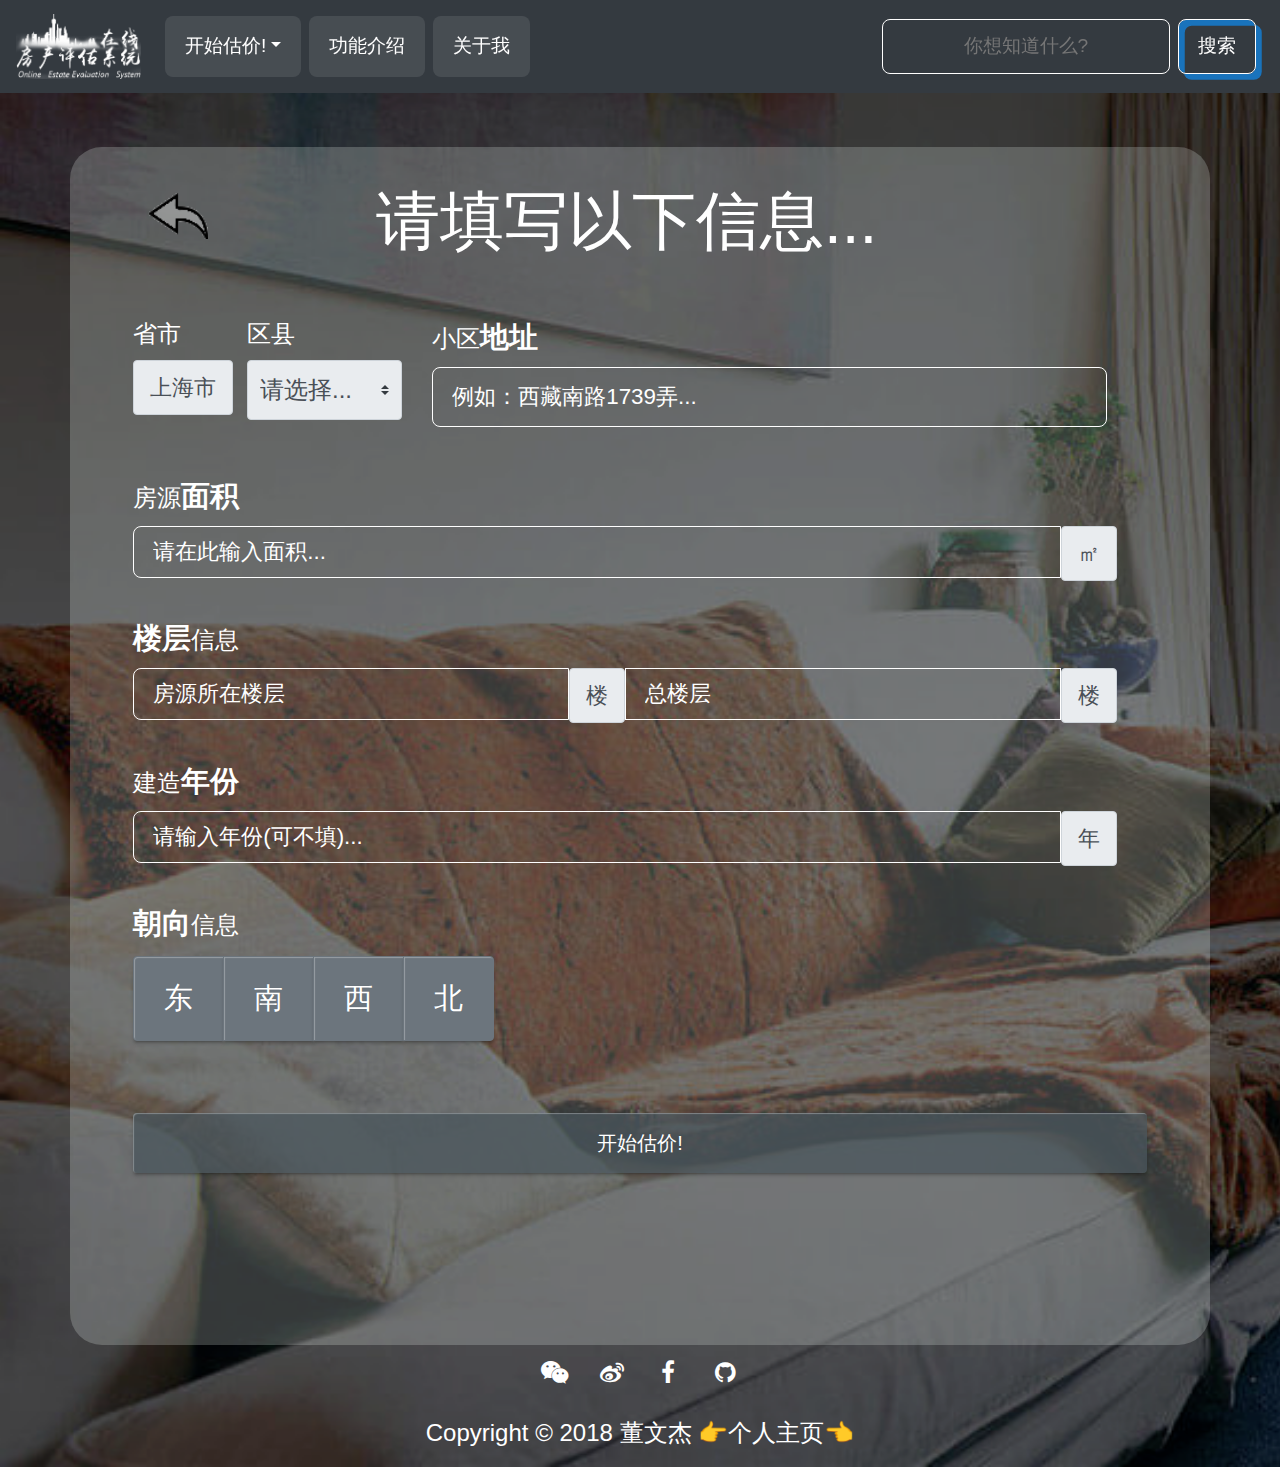
<file: EstateEvaluationOnline/professional.html>
<!DOCTYPE html>
<html lang="en">
<head>
    <title>专家版 · 在线房产估价系统</title>
    <meta charset="utf-8"></meta>
    <meta name="viewport" content="width=device-width, initial-scale=1.0">
    <link rel="stylesheet" href="css/font-awesome.min.css">
    <link rel="stylesheet" href="css/bootstrap.min.css">
    <link rel="stylesheet" href="css/templatemo-style.css">
    <link rel="stylesheet" href="css/mycss.css">
    <link rel="stylesheet" href="css/buttons.css">
    <style> body {background: url("img/new_letter_bg_01.png"); background-size: cover; }</style>
    <script src="js/jquery-3.3.1.min.js"></script>
    <script src="js/bootstrap.min.js"></script>
    <link rel="stylesheet" type="text/css" href="css/button/component.css" />
    <script src="js/myjs.js" type="text/javascript"></script>
    <!--<script src="js/bootstrap.min.js"></script>-->
</head>




<body>
<header class="sticky-top fixed-top">
    <nav class="navbar navbar-expand-md bg-dark" role="navigation" >
        <a class="navbar-brand" href="index.html" >
            <img src="resources/logo.png" alt="Logo" style="width:125px">
        </a>

        <!--缩小页面时展示导航栏-->
        <button class="navbar-toggler" type="button" data-toggle="collapse" data-target="#navbarCollapse"
                aria-controls="navbarCollapse" aria-expanded="false" aria-label="Toggle navigation">
            <span class="navbar-toggler-icon"></span>
        </button>

        <div class="collapse navbar-collapse my-2 mr-2 sticky-top" id="navbarCollapse">
            <ul class="navbar-nav mr-auto">

                <!-- Dropdown -->
                <li class="ml-2 nav-item my-navibutton  text-center" >
                    <a class="nav-link dropdown-toggle raise " href="index.html" id="navbardrop" data-toggle="dropdown">开始估价!</a>
                    <div class="dropdown-menu">
                        <a class="dropdown-item " href="elementary.html" style="font-size: larger">基础版</a>
                        <a class="dropdown-item " href="professional.html" style="font-size: larger">专家版</a>
                    </div>
                </li>

                <li class="ml-2 nav-item my-navibutton raise" >
                    <a class="nav-link" href="introduction.html" >功能介绍</a>
                </li>
                <li class="ml-2 nav-item my-navibutton raise" >
                    <a class="nav-link" href="http://144.168.62.45" >关于我</a>
                </li>
            </ul>

            <form class="form-inline">
                <input class="my-form-control col-auto mr-2" type="text" placeholder="你想知道什么?" aria-label="Search"
                       style="text-align: center;" required/>
                <button class="btn my-form-control  offset " type="submit">搜索</button>
            </form>
        </div>
    </nav>
</header>
<!--<div id="particles-js"></div>-->



<div class="container  align-content-center ">
    <div class="h2 text-center mb-3" style=" color: #80bdff">
        <br>
        <!--<h2 class="">欢迎使用</h2>-->
        <!--<h2>在线房产估价系统 · 基础版</h2>-->
        <h2></h2><h2></h2>
        <!--按钮涟漪效果-->
        <div style="height: 0; width: 0; position: absolute; visibility: hidden;" aria-hidden="true">
            <svg version="1.1" xmlns="http://www.w3.org/2000/svg" xmlns:xlink="http://www.w3.org/1999/xlink" focusable="false">
                <symbol id="ripply-scott" viewBox="0 0 100 100">
                    <circle id="ripple-shape" cx="1" cy="1" r="1" />
                </symbol>
            </svg>
        </div>
    </div>

</div>



<div class="container  align-content-center" style="background-color: rgba(243, 250, 245, 0.22) !important; border-radius: 2.0rem;" >
    <br>
    <div class="form-section ">
        <div class="text-center mb-5">
            <div class="row ml-5">
                <div class="col-1" style="padding-top: 10px">
                    <a class="" href="index.html" >
                        <img src="resources/goBack.png" alt="goBack" style="width:60px">
                    </a>
                </div>
                <div class="col-9 mr-2">
                    <h1>
                        请填写以下信息...
                    </h1>
                </div>
                <div class="col-1 " style="padding-top: 10px">
                    <h3>
                    </h3>
                </div>

            </div>
        </div>


        <form class="form-horizontal" action="pleasewait.html" method="post">
            <div class="row ml-5 mr-5 mb-5" style="width:100%;">
                <div class="" >
                    <label for="address" style="/*text-align: right; width:100%;*/">省市</label>
                    <div class="input-group-prepend ">
                        <span class="my-input-group-text">上海市</span>
                    </div>
                </div>

                <div class="col-2" >
                    <label for="state">区县</label>
                    <select class="custom-select"  style="height:60px; background-color:#e9ecef;" id="state" required="" align="right" required/>
                    <option value="">请选择...</option>
                    <option>黄浦区</option>
                    <option>卢湾区</option>
                    <option>徐汇区</option>
                    <option>奉贤区</option>
                    </select>
                </div>

                <div class="col-8" style="padding-right: 50px;">
                    <label for="address">小区<span style="font-weight: bold;font-size:larger; ">地址</span></label>
                    <input type="text" class="form-control" id="address" placeholder="例如：西藏南路1739弄..." required/>
                </div>
                <br>
            </div>

            <div class="ml-5 mr-5 " style="">
                <label for="address" style="/*text-align: right; width:100%;*/">房源<span style="font-weight: bold;font-size:larger; ">面积</span></label>
                    <div class="row input-group col-12">
                        <input type="number" class="form-control justify-content-center " id="square" placeholder="请在此输入面积..." value=""
                               style="height: 55%" required/>
                        <span class="my-input-group-text">㎡</span>
                    </div>
                <br>
            </div>

            <div class=" ml-5 mr-5 " style="">
                <label for="address" style="/*text-align: right; width:100%;*/"><span style="font-weight: bold;font-size:larger; ">楼层</span>信息</label>
                <div class="row input-group col-12">
                    <input type="number" class="form-control justify-content-center col-6" id="floor" placeholder="房源所在楼层" value=""
                           style="height: 55%" required/>
                    <span class="my-input-group-text">楼</span>
                    <input type="number" class="form-control justify-content-center col-6" id="maxfloor" placeholder="总楼层" value=""
                           style="height: 55%" required/>
                    <span class="my-input-group-text">楼</span>
                </div>
                <div class="input-group col-6">

                </div>
                <br>
            </div>

            <div class="ml-5  mr-5 " style="">
                <label>建造<span style="font-weight: bold;font-size:larger; ">年份</span></label>
                <div class="input-group col-12 row">
                    <input type="number" class="form-control justify-content-center" id="year" placeholder="请输入年份(可不填)..." value=""
                           style="height: 55%" />
                    <span class="my-input-group-text">年</span>
                </div>
                <br>
            </div>

            <div class=" ml-5 mr-5  " style="">
                <div  style="padding-bottom: 10px;"><span style="font-weight: bold;font-size:larger; ">朝向</span>信息</div>
                <div class="btn-group" data-toggle="buttons">
                    <button type="button" class="btn btn-secondary" name="options" id="option1"
                            style="height:80%; font-size: larger;padding-left: 30px; padding-right: 30px; padding-top: 20px; padding-bottom: 20px;">
                        东
                    </button>
                    <button type="button" class="btn btn-secondary" name="options" id="option2"
                            style="height:80%; font-size: larger;padding-left: 30px; padding-right: 30px; padding-top: 20px; padding-bottom: 20px;">
                        南
                    </button>
                    <button type="button" class="btn btn-secondary" name="options" id="option3"
                            style="height:80%; font-size: larger;padding-left: 30px; padding-right: 30px; padding-top: 20px; padding-bottom: 20px;">
                        西
                    </button>
                    <button type="button" class="btn btn-secondary" name="options" id="option4"
                            style="height:80%; font-size: larger;padding-left: 30px; padding-right: 30px; padding-top: 20px; padding-bottom: 20px;">
                        北
                    </button>
                </div>
                <br><br><br>
            </div>


            <div class="row ml-5 mr-5">
                <button type="submit" class="btn-primary btn-lg  button" style="height: 60px; width:100%; background-color: rgba(73,86,92,0.75);
                border-color: rgba(73,86,92,0.75); " id="js-ripple-btn">开始估价!
                    <svg class="ripple-obj" id="js-ripple">
                        <use height="100" width="100" xlink:href="#ripply-scott" class="js-ripple"></use>
                    </svg>
                </button>
            </div>
        </form>
        <br><br>
    </div>
</div>



<div class="text-center my-2">
    <p class="tm-social-icons-container text-xs-center">
        <a href="http://mp.weixin.qq.com" class="tm-social-link"><i class="fa fa-wechat"></i></a>
        <a href="#" class="tm-social-link"><i class="fa fa-weibo"></i></a>
        <a href="#" class="tm-social-link"><i class="fa fa-facebook"></i></a>
        <a href="https://github.com/dddwj" class="tm-social-link"><i class="fa fa-github"></i></a>
    </p>
    <p>Copyright © 2018 董文杰  <a href="http://144.168.62.45" target="_blank" title="Personal Website">👉个人主页👈</a> </p>
</div>




</body>


<script src="js/button/TweenMax.min.js"></script>
<script src="js/button/ripple-config.js"></script>

<!--<script type="text/javascript" src="js/particles.js"></script>-->
<!--<script type="text/javascript" src="js/app.js"></script>-->

</html>
</file>
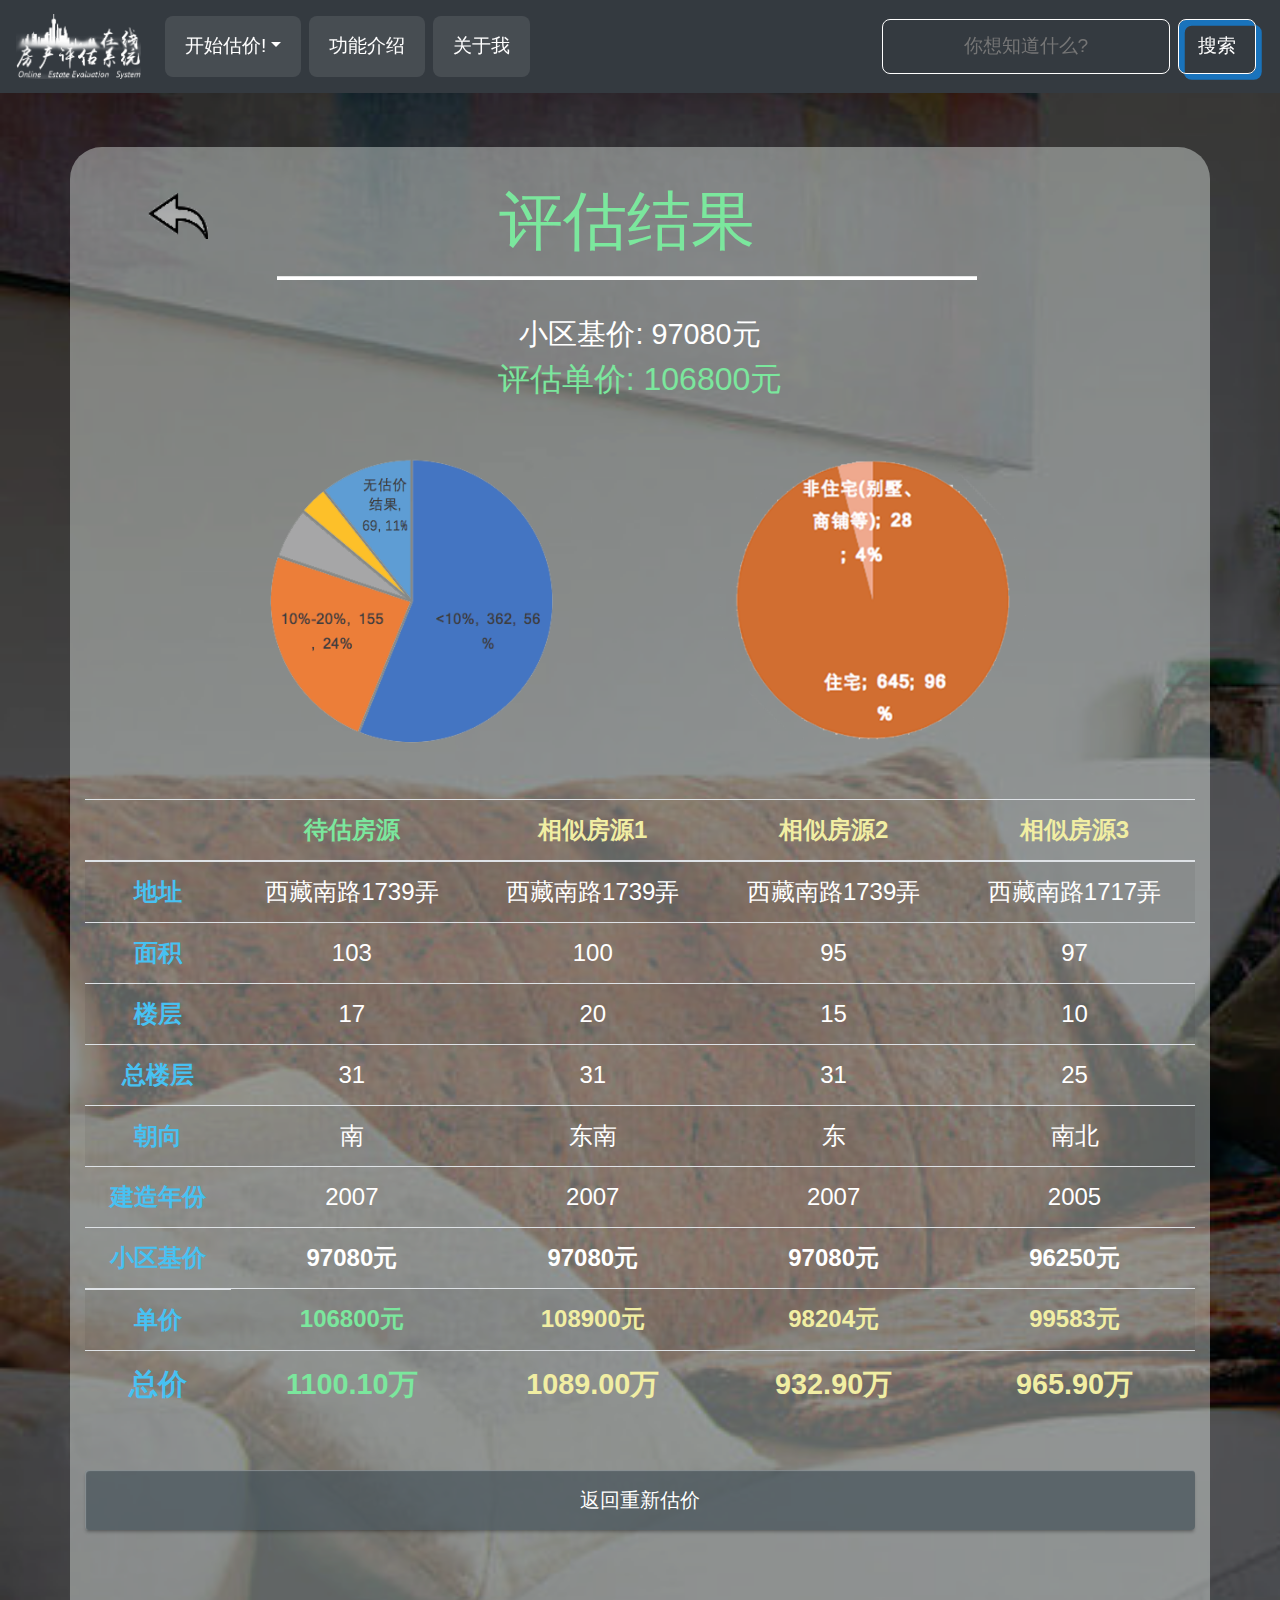
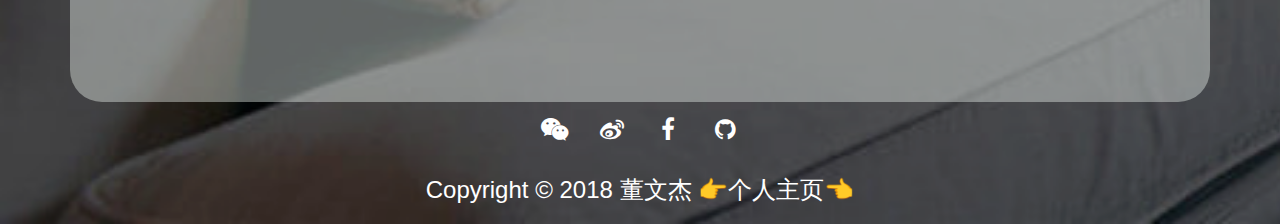
<file: EstateEvaluationOnline/resultpage.html>
<!DOCTYPE html>
<html lang="en">
<head>
    <title>估价结果 · 在线房产估价系统</title>
    <meta charset="utf-8"></meta>
    <meta name="viewport" content="width=device-width, initial-scale=1.0">
    <link rel="stylesheet" href="css/font-awesome.min.css">
    <link rel="stylesheet" href="css/bootstrap.min.css">
    <link rel="stylesheet" href="css/templatemo-style.css">
    <link rel="stylesheet" href="css/mycss.css">
    <link rel="stylesheet" href="css/buttons.css">
    <style> body {background: url("img/new_letter_bg_01.png"); background-size: cover; }</style>
    <script src="js/jquery-3.3.1.min.js"></script>
    <script src="js/bootstrap.min.js"></script>
    <link rel="stylesheet" type="text/css" href="css/button/component.css" />
    <script src="js/myjs.js" type="text/javascript"></script>

    <!--<script src="js/bootstrap.min.js"></script>-->
</head>




<body>
<header class="sticky-top fixed-top">
    <nav class="navbar navbar-expand-md bg-dark" role="navigation" >
        <a class="navbar-brand" href="index.html" >
            <img src="resources/logo.png" alt="Logo" style="width:125px">
        </a>

        <!--缩小页面时展示导航栏-->
        <button class="navbar-toggler" type="button" data-toggle="collapse" data-target="#navbarCollapse"
                aria-controls="navbarCollapse" aria-expanded="false" aria-label="Toggle navigation">
            <span class="navbar-toggler-icon"></span>
        </button>

        <div class="collapse navbar-collapse my-2 mr-2 sticky-top" id="navbarCollapse">
            <ul class="navbar-nav mr-auto">

                <!-- Dropdown -->
                <li class="ml-2 nav-item my-navibutton  text-center" >
                    <a class="nav-link dropdown-toggle raise " href="index.html" id="navbardrop" data-toggle="dropdown">开始估价!</a>
                    <div class="dropdown-menu">
                        <a class="dropdown-item " href="elementary.html" style="font-size: larger">基础版</a>
                        <a class="dropdown-item " href="professional.html" style="font-size: larger">专家版</a>
                    </div>
                </li>

                <li class="ml-2 nav-item my-navibutton raise" >
                    <a class="nav-link" href="introduction.html" >功能介绍</a>
                </li>
                <li class="ml-2 nav-item my-navibutton raise" >
                    <a class="nav-link" href="http://144.168.62.45" >关于我</a>
                </li>
            </ul>

            <form class="form-inline">
                <input class="my-form-control col-auto mr-2" type="text" placeholder="你想知道什么?" aria-label="Search"
                       style="text-align: center;" required/>
                <button class="btn my-form-control  offset " type="submit">搜索</button>
            </form>
        </div>
    </nav>
</header>
<!--<div id="particles-js"></div>-->




<div class="container  align-content-center ">
    <div class="h2 text-center mb-3" style=" color: #80bdff">
        <br>
        <!--<h2 class="">欢迎使用</h2>-->
        <!--<h2>在线房产估价系统 · 基础版</h2>-->
        <h2></h2><h2></h2>
        <!--按钮涟漪效果-->
        <div style="height: 0; width: 0; position: absolute; visibility: hidden;" aria-hidden="true">
            <svg version="1.1" xmlns="http://www.w3.org/2000/svg" xmlns:xlink="http://www.w3.org/1999/xlink" focusable="false">
                <symbol id="ripply-scott" viewBox="0 0 100 100">
                    <circle id="ripple-shape" cx="1" cy="1" r="1" />
                </symbol>
            </svg>
        </div>
    </div>

</div>



<div class="container  align-content-center " style="background-color: rgba(243,250,245,0.4) !important; border-radius: 2.0rem;" >
    <br>
    <div class="form-section text-center">
        <div class="text-center mb-2">
            <div class="row ml-5">
                <div class="col-1" style="padding-top: 10px">
                    <a class="" href="index.html" >
                        <img src="resources/goBack.png" alt="goBack" style="width:60px">
                    </a>
                </div>
                <div class="col-9 mr-2">
                    <h1 style="color: #7be79d;">
                        评估结果
                    </h1>
                    <hr  width="90%" style="height:3px;" color="#FFFFFF"/>
                <div class="col-1 " style="padding-top: 5px">
                    <h3>
                    </h3>
                </div>
                </div>
            </div>
        </div>

        <h2 style="font-size: larger">小区基价:  97080元</h2>
        <h2 style="color: #7be79d;font-size: xx-large;">评估单价:  106800元</h2>
        <br>

        <div class="row justify-content-center">
            <img class="align-self-center" src="resources/result1.png" alt="result1" style="width: 40%;height:40%" >
            <img class="align-self-center" src="resources/result2.png" alt="result2" style="width: 40%;height:40%" >
        </div>
        <br>

        <table class="table table-striped table-hover text-center">
            <thead>
            <tr style="color: #f1eea3">
                <th></th>
                <th style="color: #7be79d">待估房源</th>
                <th>相似房源1</th>
                <th>相似房源2</th>
                <th>相似房源3</th>
            </tr>
            </thead>
            <tbody>
            <tr>
                <th scope="row" style="color: #47c1f2;">地址</th>
                <td>西藏南路1739弄</td>
                <td>西藏南路1739弄</td>
                <td>西藏南路1739弄</td>
                <td>西藏南路1717弄</td>
            </tr>
            <tr>
                <th scope="row" style="color: #47c1f2;">面积</th>
                <td>103</td>
                <td>100</td>
                <td>95</td>
                <td>97</td>
            </tr>
            <tr>
                <th scope="row" style="color: #47c1f2;">楼层</th>
                <td>17</td>
                <td>20</td>
                <td>15</td>
                <td>10</td>
            </tr>
            <tr>
                <th scope="row" style="color: #47c1f2;">总楼层</th>
                <td>31</td>
                <td>31</td>
                <td>31</td>
                <td>25</td>
            </tr>
            <tr>
                <th scope="row" style="color: #47c1f2;">朝向</th>
                <td>南</td>
                <td>东南</td>
                <td>东</td>
                <td>南北</td>
            </tr>
            <tr>
                <th scope="row" style="color: #47c1f2;">建造年份</th>
                <td>2007</td>
                <td>2007</td>
                <td>2007</td>
                <td>2005</td>
            </tr>
            <thead>
                <tr style="font-weight: bold; ">
                    <th scope="row" style="color: #47c1f2;">小区基价</th>
                    <td>97080元</td>
                    <td>97080元</td>
                    <td>97080元</td>
                    <td>96250元</td>
                </tr>
            </thead>

            <tr style="font-weight: bold; ">
                <th scope="row" style="color: #47c1f2;">单价</th>
                <td style="color: #7be79d;">106800元</td>
                <td style="color: #f1eea3;">108900元</td>
                <td style="color: #f1eea3;">98204元</td>
                <td style="color: #f1eea3;">99583元</td>
            </tr>
            <tr style="font-weight: bold; font-size: larger;">
                <th scope="row" style="color: #47c1f2;">总价</th>
                <td style="color: #7be79d;">1100.10万</td>
                <td style="color: #f1eea3;">1089.00万</td>
                <td style="color: #f1eea3;">932.90万</td>
                <td style="color: #f1eea3;">965.90万</td>
            </tr>

            </tbody>
        </table>
        <br>
        <form method="post" action="elementary.html">
            <button type="submit" class="btn-primary btn-lg  button" style="height: 60px; width:100%; background-color: rgba(73,86,92,0.75);
                border-color: rgba(73,86,92,0.75); " id="js-ripple-btn">返回重新估价
                <svg class="ripple-obj" id="js-ripple">
                    <use height="100" width="100" xlink:href="#ripply-scott" class="js-ripple"></use>
                </svg>
            </button>
        </form>

        <br><br>

    </div>
</div>



<div class="text-center my-2">
    <p class="tm-social-icons-container text-xs-center">
        <a href="http://mp.weixin.qq.com" class="tm-social-link"><i class="fa fa-wechat"></i></a>
        <a href="#" class="tm-social-link"><i class="fa fa-weibo"></i></a>
        <a href="#" class="tm-social-link"><i class="fa fa-facebook"></i></a>
        <a href="https://github.com/dddwj" class="tm-social-link"><i class="fa fa-github"></i></a>
    </p>
    <p>Copyright © 2018 董文杰  <a href="http://144.168.62.45" target="_blank" title="Personal Website">👉个人主页👈</a> </p>
</div>




</body>


<script src="js/button/TweenMax.min.js"></script>
<script src="js/button/ripple-config.js"></script>


</html>
</file>
<file: EstateEvaluationOnline/css/templatemo-style.css>
body {
	font-family: 'Open Sans', Helvetica, Arial, sans-serif;
	font-size: 24px;
	font-weight: 300;
	overflow-x: hidden;
	
}

a, button {
	transition: all 0.3s ease;
	color: #FFFFFF;
}

button:focus {
    outline: none;
}

a:hover {
	color: #FFFF00;
	text-decoration: underline;
}
a:focus {
	text-decoration: none;
	outline: none;
}

h1 {
	color: #FFFFFF;
	font-size: 4rem;	
}

p {
	color: #FFFFFF;	
}

#particles-js {
    position: absolute;
    top: 0;
    left: 0;
    z-index: 1000;
    width: 100%;
    height: 99%;
}

.cb-slideshow-text-container {
    height: 100vh;
    display: flex;
    align-items: center;
}

.tm-content {
    z-index: 1001;
}

.form-control::-webkit-input-placeholder { /* Chrome/Opera/Safari */
  color: white;
}
.form-control::-moz-placeholder { /* Firefox 19+ */
  color: white;
}
.form-control:-ms-input-placeholder { /* IE 10+ */
  color: white;
}
.form-control:-moz-placeholder { /* Firefox 18- */
  color: white;
}

.form-control::placeholder {
    color: white;
}

.form-control {
    color: #FFFFFF;
    border-radius: .5rem;
    background-color: transparent;
    border: 1px solid #FFFFFF;
    padding-top: 10px;
    padding-bottom: 10px;
    font-size: 1.4rem;
    font-weight: 300;
    padding: 0.75rem 1.2rem;
}

.form-section {  
    color: #FFFFFF;
    background-color: transparent;
    margin-bottom: 100px;
    
}

.contact_email {
	color: #FFFFFF;
}
.tm-btn-subscribe {
	background-color: #006699;
	border-radius: .5rem;
    border-color: white;
	padding: 0.75rem 1.6rem;
    font-weight: 300;
    font-size: 1.4rem;
    cursor: pointer;
}

.tm-btn-subscribe:hover {
    background-color: #055278;
}

.tm-social-icons-container {
    margin: 10px;
}

.tm-social-link {
    border-color: #FFFFFF;
    color: black;
    display: inline-block;
    width: 50px;
    height: 50px;
    text-align: center;
}

.fa {
    color: #FFFFFF;
}

.footer-link {
    margin: 20px;
	font-size: 18px;
    position: absolute;
    bottom: 0;
    left: 0;
    color: white;
    text-align:center;
    width:100%;
    z-index: 1001;
}

/* Animation */
.cb-slideshow,
.cb-slideshow:after {
    position: fixed;
    width: 100%;
    height: 100%;
    top: 0px;
    left: 0px;
    z-index: 0;
}

.cb-slideshow li {
    width: 100%;
    height: 100%;
    position: absolute;
    top: 0px;
    left: 0px;
    color: transparent;
    background-size: cover;
    background-position: 50% 50%;
    background-repeat: none;
    opacity: 0;
    z-index: 0;
    -webkit-backface-visibility: hidden;
    -webkit-animation: imageAnimation 72s linear infinite 0s;
    -moz-animation: imageAnimation 72s linear infinite 0s;
    -o-animation: imageAnimation 72s linear infinite 0s;
    -ms-animation: imageAnimation 72s linear infinite 0s;
    animation: imageAnimation 72s linear infinite 0s;

}


.cb-slideshow li:nth-child(1) { 
    background-image: url(../img/letter_bg_01.jpg)
}
.cb-slideshow li:nth-child(2) { 
    background-image: url(../img/header-banner-new.png);
    -webkit-animation-delay: 12s;
    -moz-animation-delay: 12s;
    -o-animation-delay: 12s;
    -ms-animation-delay: 12s;
    animation-delay: 12s;
}
.cb-slideshow li:nth-child(3) { 
    background-image: url(../img/letter_bg_02.jpg);
    -webkit-animation-delay: 15s;
    -moz-animation-delay: 15s;
    -o-animation-delay: 15s;
    -ms-animation-delay: 15s;
    animation-delay: 15s;
}
.cb-slideshow li:nth-child(4) { 
    background-image: url(../img/letter_bg_01.jpg);
    animation-delay: 25s;
}
.cb-slideshow li:nth-child(5) { 
    background-image: url(../img/letter_bg_02.jpg);
    animation-delay: 35s;
}
.cb-slideshow li:nth-child(6) { 
    background-image: url(../img/header-banner-new.png);
    animation-delay: 45s;
}


@keyframes imageAnimation { 
	0% {
	    opacity: 0;
	    animation-timing-function: ease-in;
	}
	8% {
	    opacity: 1;
	    transform: scale(1.15);
	    animation-timing-function: ease-out;
	}
	17% {
	    opacity: 1;
	    transform: scale(1.20);
	}
	25% {
	    opacity: 0;
	    transform: scale(1.40);
	}
	100% { opacity: 0 }
}


@media screen and (max-width: 1140px) { 
    .cb-slideshow li div h3 { font-size: 140px }
}
@media screen and (max-width: 600px) { 
    .cb-slideshow li div h3 { font-size: 80px }
	.tm-content {
		margin-top: 80px;
	}
}

@media screen and (max-width: 576px) { 
    .cb-slideshow li div h3 { font-size: 80px }
	
	.tm-btn-subscribe {
		margin-top: 20px;
	}
}
</file>
<file: EstateEvaluationOnline/css/mycss.css>
.my-form-control {
    color: #FFFFFF;
    border-radius: .5rem;
    background-color: transparent;
    border: 1px solid #FFFFFF;
    font-size: 1.2rem;
    /*font-weight: 300;*/
    padding: 0.75rem 1.2rem;
}

.my-navibutton{
    color: #FFFFFF;
    border-radius: .5rem;
    background-color: rgba(243, 250, 245, 0.10) !important;
    /*border: 1px solid #FFFFFF;*/
    font-size: 1.2rem;
    font-weight: 200;
    padding: 0.5rem 0.75rem;
}

.my-input-group-text {
    display: -ms-flexbox;
    display: flex;
    -ms-flex-align: center;
    align-items: center;
    padding: .375rem 1rem;
    margin-bottom: 0;
    font-size: 1.4rem;
    font-weight: 400;
    line-height: 1.5;
    color: #495057;
    text-align: right;
    white-space: nowrap;
    background-color: #e9ecef;
    border: 1px solid #ced4da;
    border-radius: .25rem;
    height: 55px;
}
</file>
<file: EstateEvaluationOnline/css/buttons.css>
.fill:hover,
.fill:focus {
    box-shadow: inset 0 0 0 2em var(--hover);
}

.pulse:hover,
.pulse:focus {
    -webkit-animation: pulse 1s;
    animation: pulse 1s;
    box-shadow: 0 0 0 2em rgba(255, 255, 255, 0);
}

@-webkit-keyframes pulse {
    0% {
        box-shadow: 0 0 0 0 var(--hover);
    }
}

@keyframes pulse {
    0% {
        box-shadow: 0 0 0 0 var(--hover);
    }
}
.close:hover,
.close:focus {
    box-shadow: inset -3.5em 0 0 0 var(--hover), inset 3.5em 0 0 0 var(--hover);
}

.raise:hover,
.raise:focus {
    box-shadow: 0 0.5em 0.5em -0.4em var(--hover);
    -webkit-transform: translateY(-0.25em);
    transform: translateY(-0.25em);
}

.up:hover,
.up:focus {
    box-shadow: inset 0 -3.25em 0 0 var(--hover);
}

.slide:hover,
.slide:focus {
    box-shadow: inset 6.5em 0 0 0 var(--hover);
}

.offset {
    box-shadow: 0.3em 0.3em 0 0 var(--color), inset 0.3em 0.3em 0 0 var(--color);
}
.offset:hover, .offset:focus {
    box-shadow: 0 0 0 0 var(--hover), inset 6em 3.5em 0 0 var(--hover);
}

.fill {
    /*--color: #a972cb;*/
    /*--hover: #cb72aa;*/
    --color:  #1973bc;
    --hover: #18589e;
}

.pulse {
    /*--color: #ef6eae;*/
    /*--hover: #ef8f6e;*/
    --color:  #1973bc;;
    --hover:  #1973bc;;
}

.close {
    --color: #ff7f82;
    --hover: #ffdc7f;
}

.raise {
    /*--color: #ffa260;*/
    /*--hover: #e5ff60;*/
    --color:  #1973bc;;
    --hover:  #1973bc;;
}

.up {
    --color: #e4cb58;
    --hover: #94e458;
}

.slide {
    --color: #8fc866;
    --hover: #66c887;
}

.offset {
    /*--color: #19bc8b;*/
    --color: #1973bc;
    --hover: #1973bc;
}

button {
    color: var(--color);
    -webkit-transition: 0.25s;
    transition: 0.25s;
}
button:hover, button:active {
    border-color: var(--hover);
    color: #fff;
}

/*body {*/
    /*color: #fff;*/
    /*background: #17181c;*/
    /*font: 300 1em 'Fira Sans', sans-serif;*/
    /*-webkit-box-pack: center;*/
    /*-ms-flex-pack: center;*/
    /*justify-content: center;*/
    /*-ms-flex-line-pack: center;*/
    /*align-content: center;*/
    /*-webkit-box-align: center;*/
    /*-ms-flex-align: center;*/
    /*align-items: center;*/
    /*text-align: center;*/
    /*min-height: 20vh;*/
    /*display: -webkit-box;*/
    /*display: -ms-flexbox;*/
    /*display: flex;*/
/*}*/

/*button {*/
    /*background: none;*/
    /*border: 2px solid;*/
    /*font: inherit;*/
    /*line-height: 1;*/
    /*margin: 0.5em;*/
    /*padding: 1em 2em;*/
/*}*/

/*h1 {*/
    /*font-weight: 400;*/
/*}*/

/*code {*/
    /*color: #e4cb58;*/
    /*font: inherit;*/
/*}*/
</file>
<file: EstateEvaluationOnline/css/button/component.css>
/* Component styles */

button {
	-webkit-appearance: none;
	-moz-appearance: none;
	appearance: none;
	border: none;
	box-shadow: inset 1px 1px 1px rgba(255, 255, 255, 0.3), 0 3px 3px rgba(0, 0, 0, 0.15), 0 3px 2px -2px rgba(0, 0, 0, 0.2);
	color: #fff;
	font-size: 1.5rem;
	text-shadow: 0 -0.5px 1px rgba(0, 0, 0, 0.15);
	text-align: center;

	font-weight: 400;
	white-space: nowrap;
	vertical-align: middle;
	-webkit-user-select: none;
	-moz-user-select: none;
	-ms-user-select: none;
	user-select: none;
	padding: .375rem .75rem;
	line-height: 1.5;
	border-radius: .25rem;;
}

.button {
	padding: .375rem .75rem;
	font-weight: 400;
	/*font-size: 1.5rem;*/
	line-height: 1.5;
	border-radius: .25rem;
	margin: 0;
	position: relative;
	min-width: 250px;
	display: inline-block;

}

.button.styl-material {
	-webkit-transition: 200ms background cubic-bezier(0.4, 0, 0.2, 1);
	transition: 200ms background cubic-bezier(0.4, 0, 0.2, 1);
	/*background: #E91E63;*/
}

.button.styl-material:hover,
.button.styl-material:focus {
	outline: none;
	/*background: #EC407A;*/
	background: #2b9bf4;
}

.ripple-obj {
	height: 100%;
	pointer-events: none;
	position: absolute;
	top: 0;
	left: 0;
	z-index: 0;
	width: 100%;
	/*fill: #AD1457;*/
	fill: rgba(30, 54, 132, 0.75);
}

.ripple-obj use {
	opacity: 0;
}

/* Colors */
.theme-2 .button.styl-material {
	background: #2196F3;
}

.theme-2 .button.styl-material:hover,
.theme-2 .button.styl-material:focus {
	background: #2b9bf4;
}

.theme-3 .button.styl-material {
	background: #009688;
}

.theme-3 .button.styl-material:hover,
.theme-3 .button.styl-material:focus {
	background: #26A69A;
}

.theme-3 .ripple-obj {
	fill: #00695C;
}
</file>
